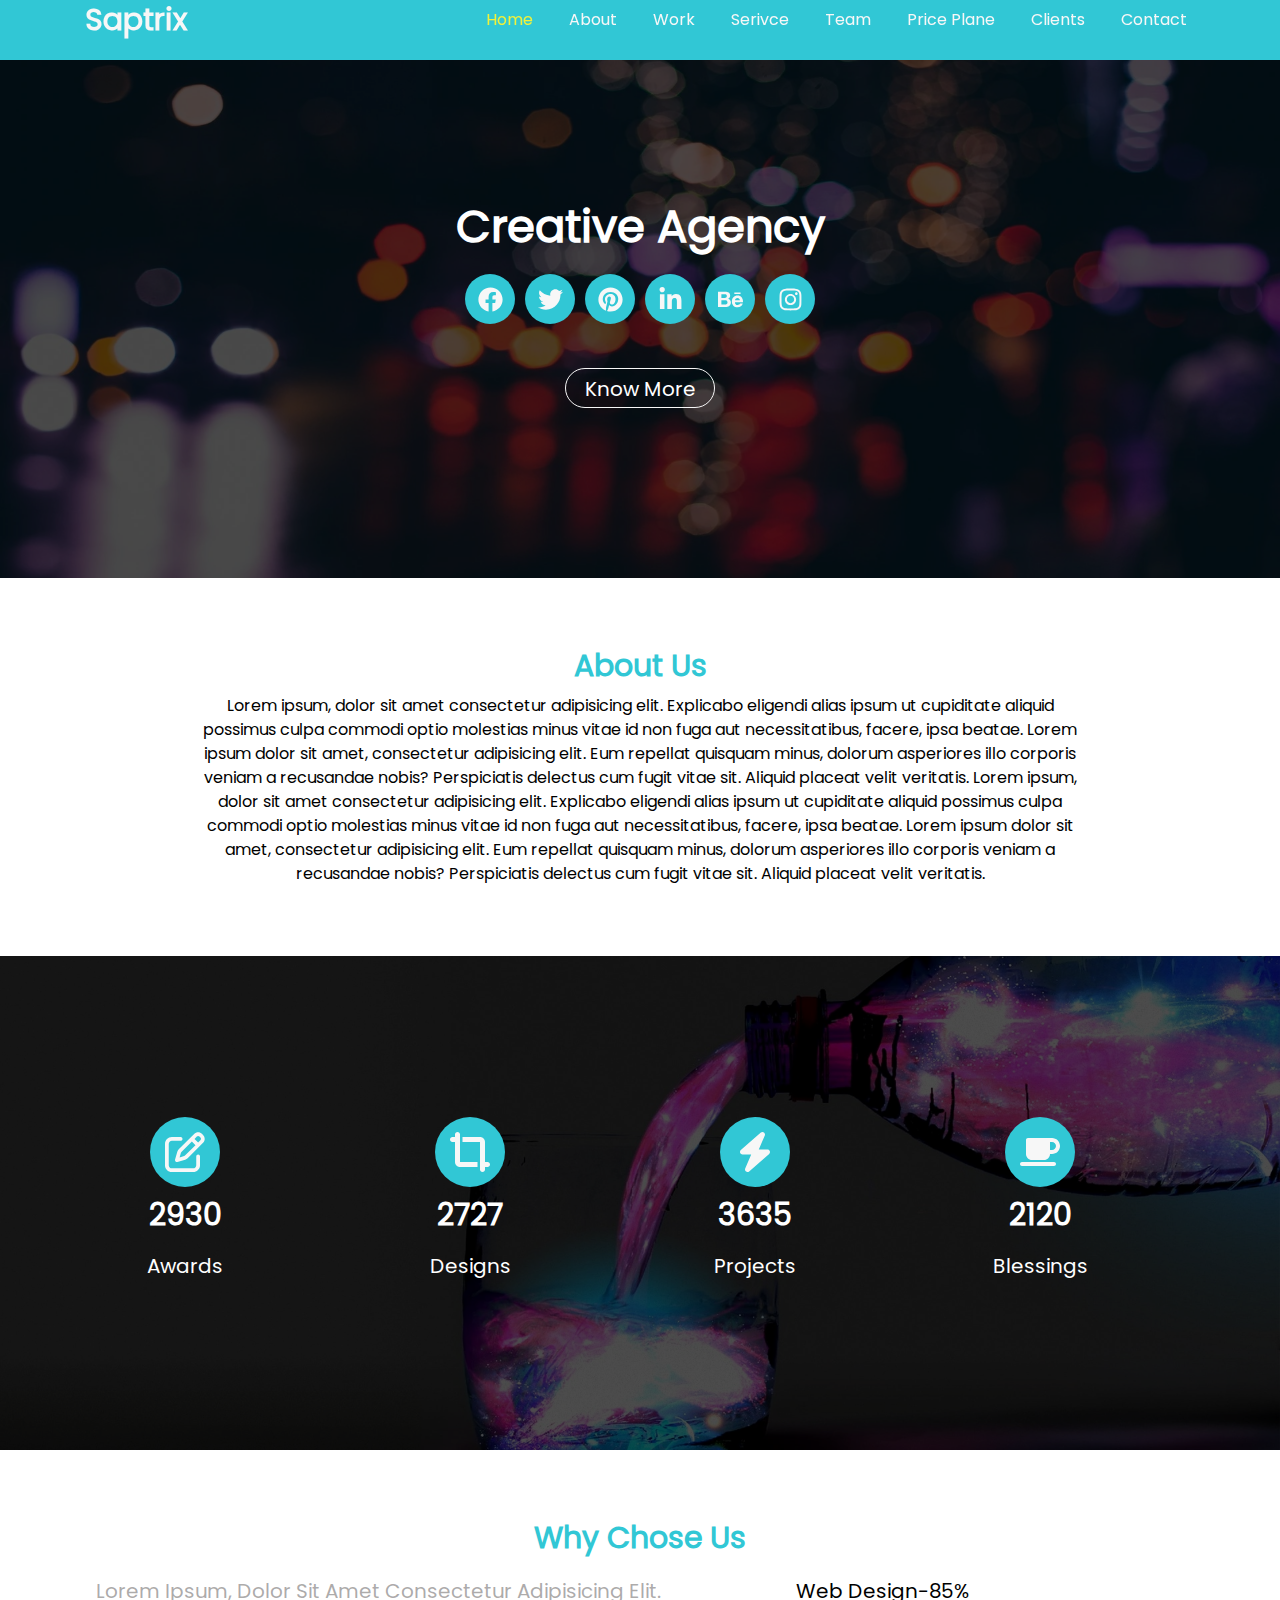
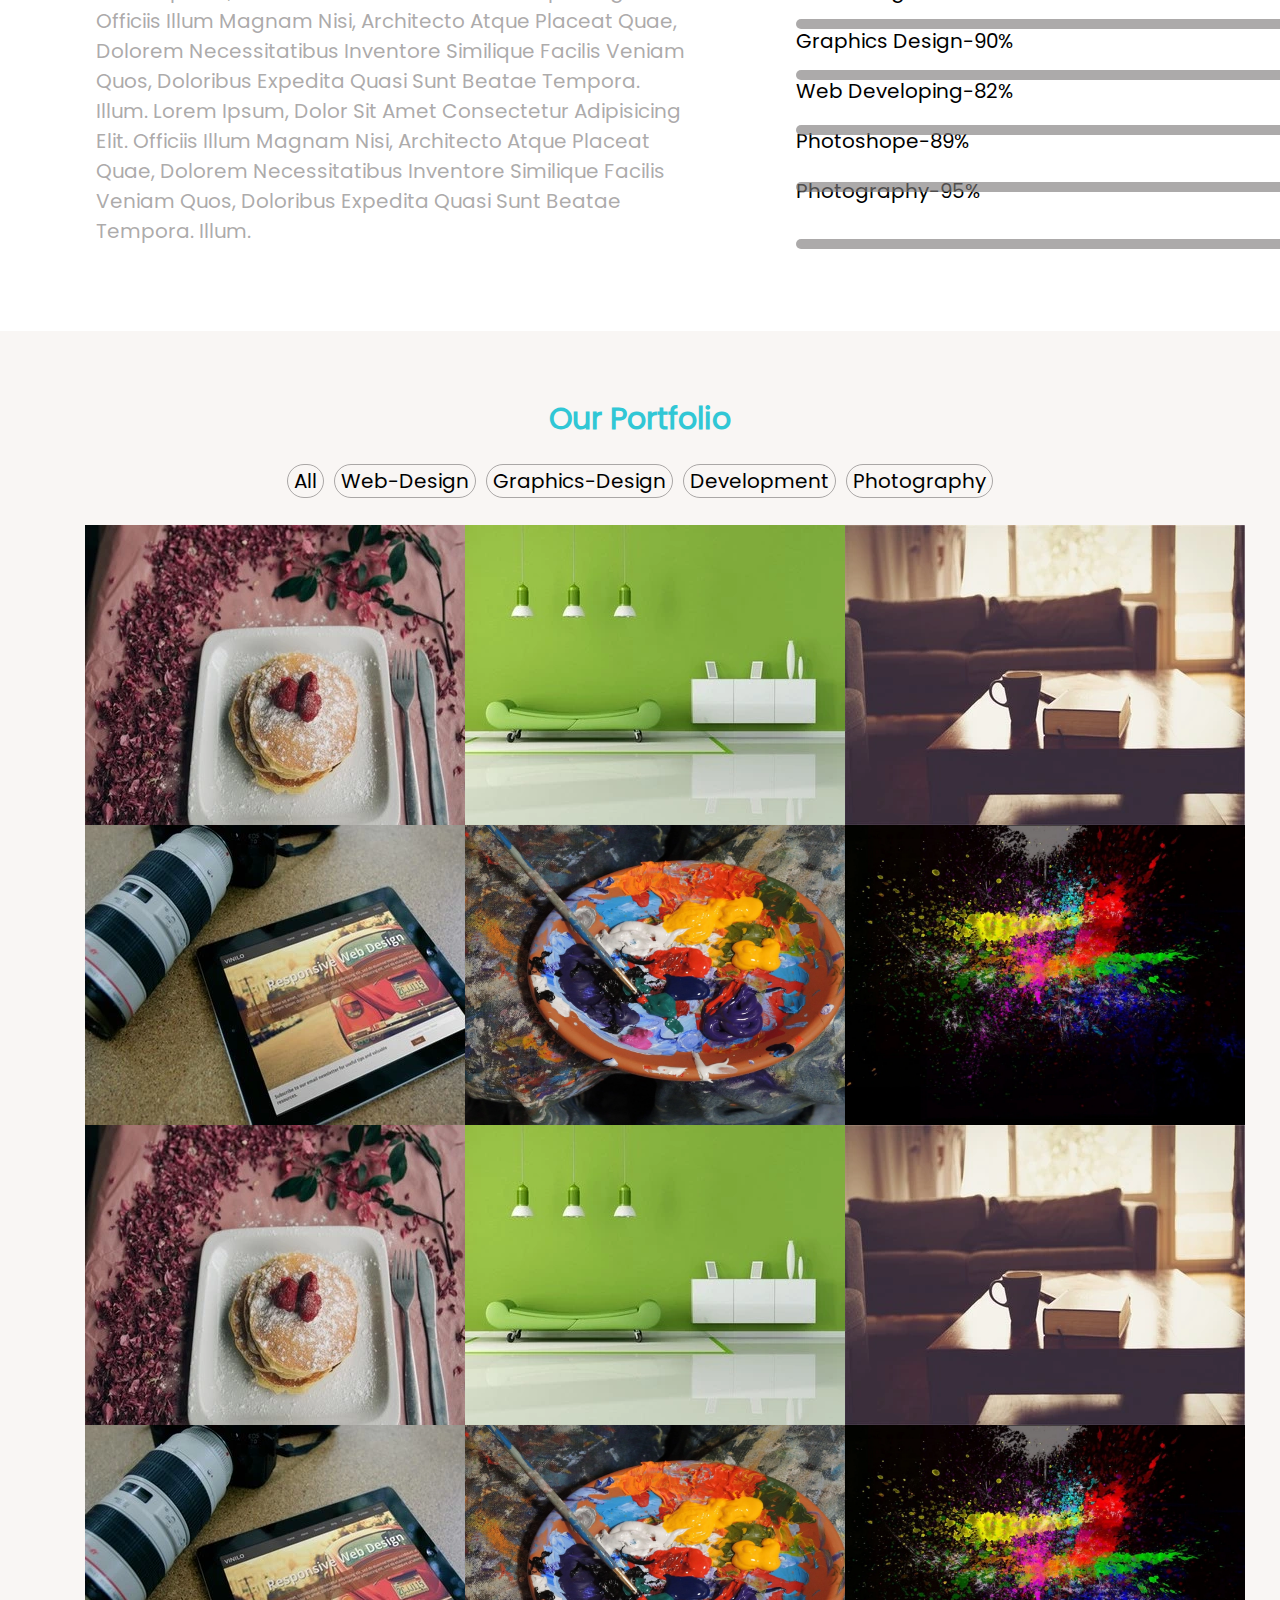
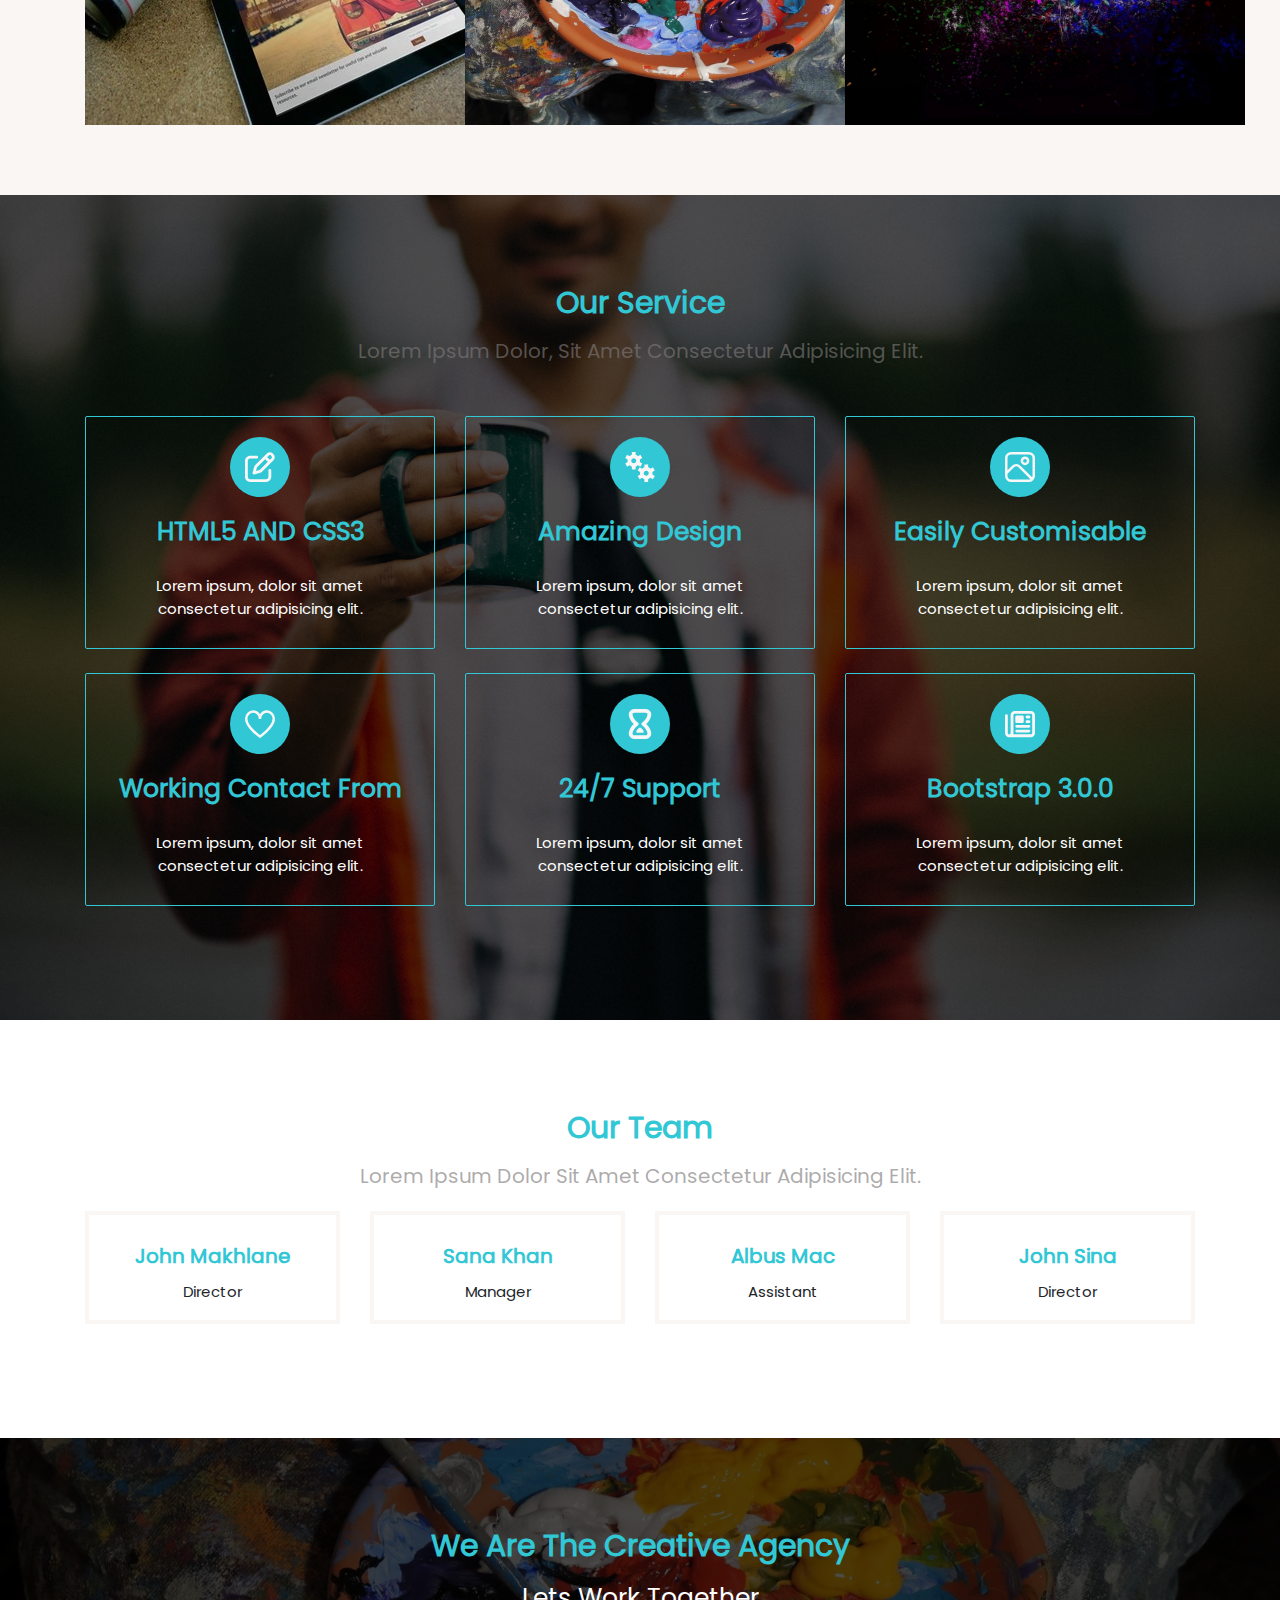
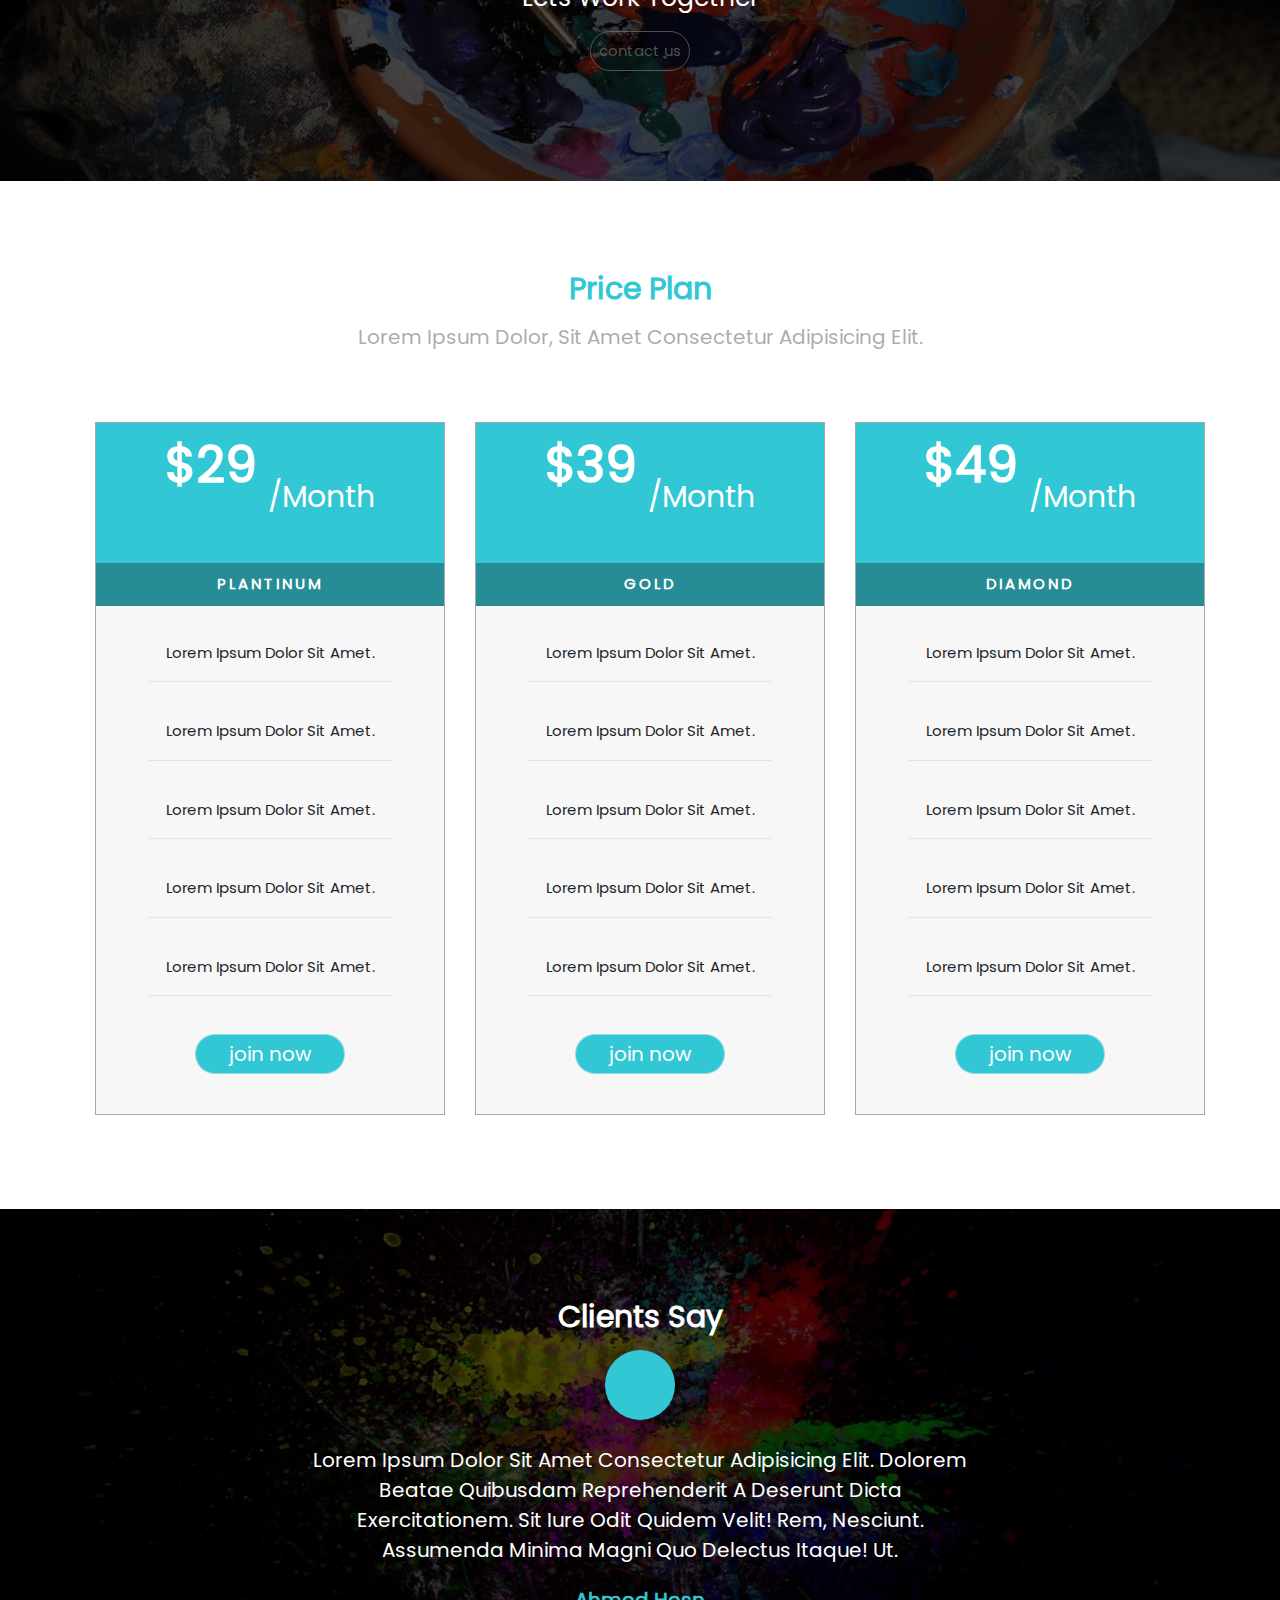
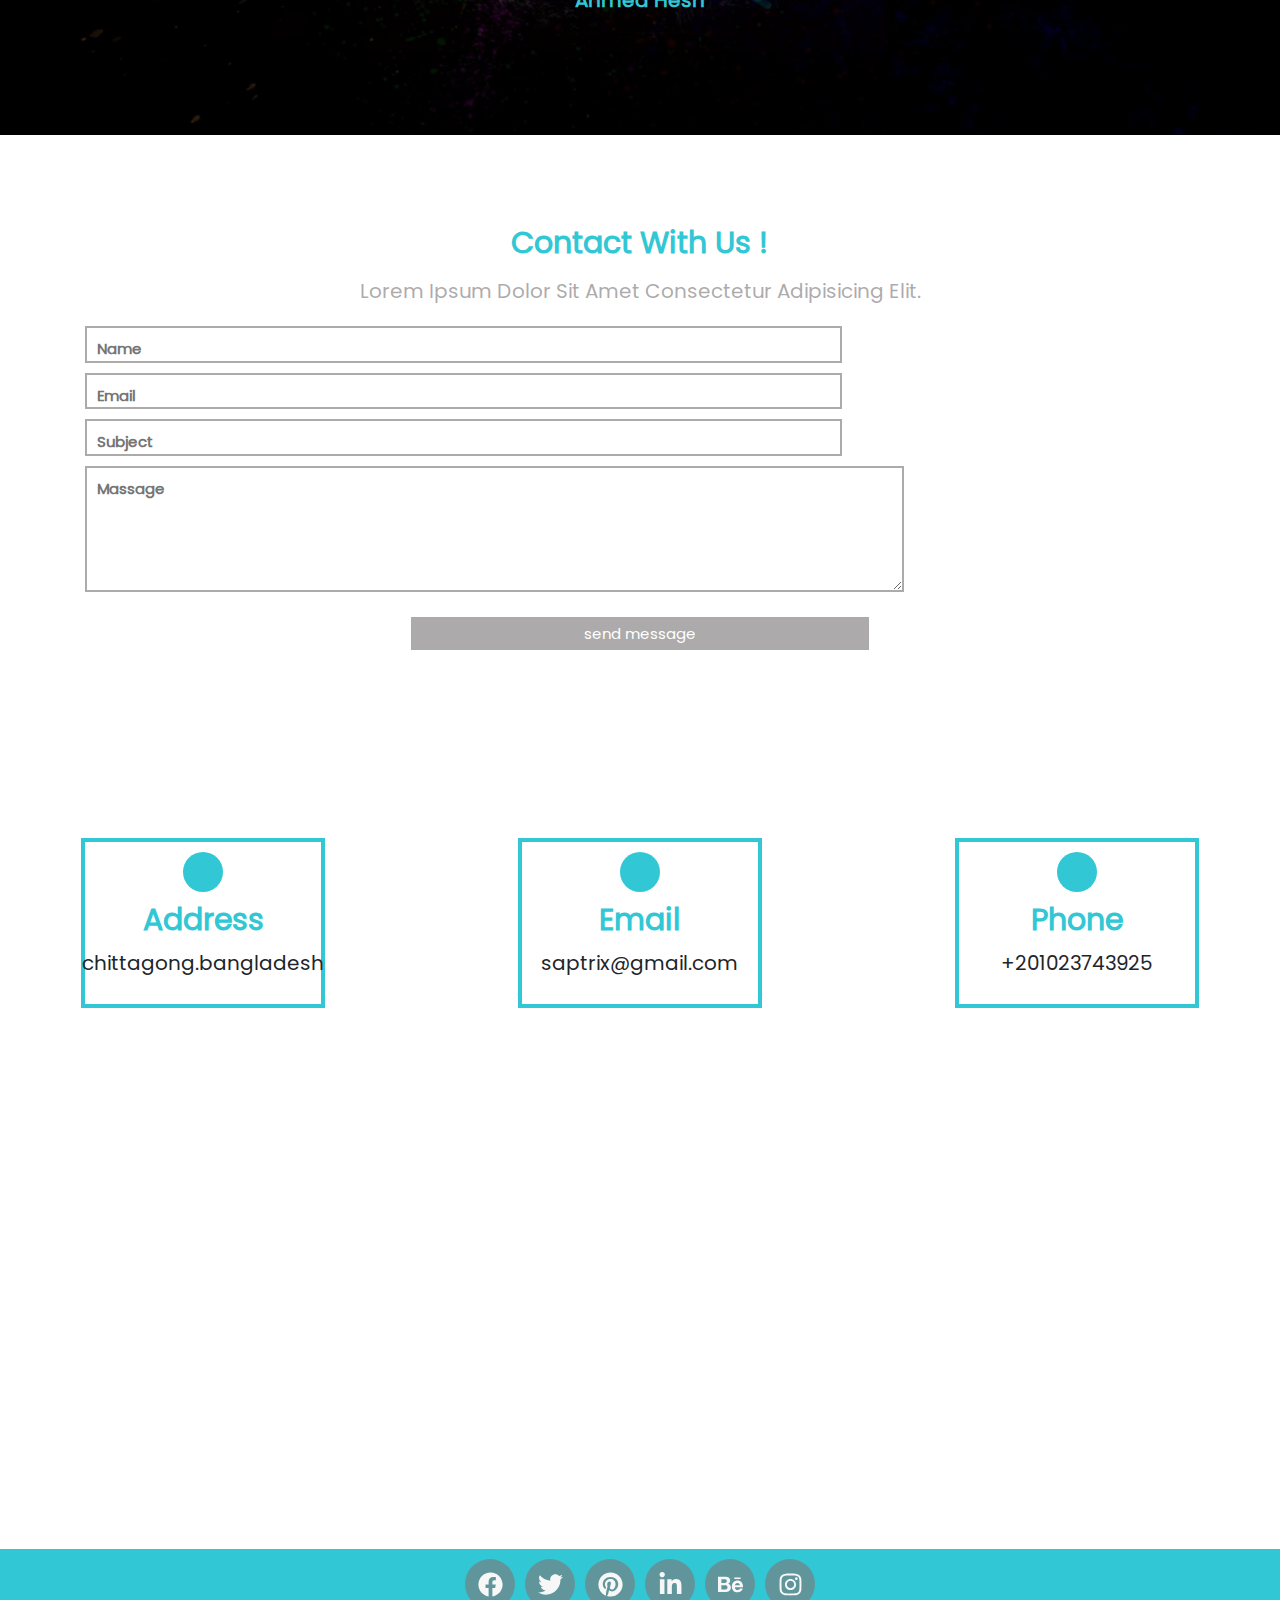
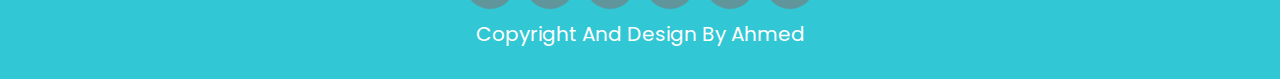
<file: index.html>
<!DOCTYPE html>
<html lang="en">
  <head>
    <meta charset="UTF_8"/>
    <meta name="viewport" content="width=device-width, initial-scale=1, shrink-to-fit=no">
    <meta name="descripiction" content=""/>
    <meta name="author" content=""/>
    <meta name="keywords" content=""/>
    <title>project 1 for (html , css)</title>
    <link rel="icon" href=""/>
    <link rel="stylesheet" href="assest/css/lib/bootstrap.css"/>
    <link rel="stylesheet" href="assest/css/style.css"/>
    <link rel="stylesheet" href="assest/css/media.css"/>
  </head>
  <body>
   
    <nav class="nav-bar navbar-expand-lg">
      <div class="container">
        <div class="contain flex-data">
          <div class="brand-name">
            <h1>Saptrix</h1>
          </div>
          <button class="btn">
            toggle
          </button>
          
        
          <div class="nav flex-data">
            <ul class="navbar-nav flex-data">
              <li class="nav-item">
                <a href="index.html" class="nav-link active">home</a>
              </li>
    
              <li class="nav-item">
                <a href="about.html" class="nav-link">about</a>
              </li>
    
              <li class="nav-item">
                <a href="work.html" class="nav-link ">work</a>
              </li>
    
              <li class="nav-item">
                <a href="services.html" class="nav-link">serivce</a>
              </li>
    
              <li class="nav-item">
                <a href="team.html" class="nav-link">team</a>
              </li>
    
              <li class="nav-item">
                <a href="price-plane.html" class="nav-link ">price plane</a>
              </li>
    
              <li class="nav-item">
                <a href="clients.html" class="nav-link">clients</a>
              </li>
    
              <li class="nav-item">
                <a href="contact.html" class="nav-link">contact</a>
              </li>
            </ul>
          </div>
        </div>
      </div>
    </nav>

    <main>
      <header>
        <div class="container">
          <div class="contain">
            <h1>creative agency</h1>
            <div class="icons flex-data">
              <div class="img-contain">
                <a href="https://www.facebook.com">
                  <img src="assest/images/icons/facebook.svg" loading="lazy" alt="facebook"/>
                </a>
                </div>
                <div class="img-contain">
                  <a href="https://twitter.com">
                    <img src="assest/images/icons/twitter.svg" loading="lazy" alt="twitter"/>
                  </a>
                </div>
                <div class="img-contain">
                  <a href="https://www.pinterest.com">
                    <img src="assest/images/icons/pinterest.svg" loading="lazy" alt="pinterest"/>
                  </a>
                </div>
                <div class="img-contain">
                  <a href="https://www.linkedin.com">
                    <img src="assest/images/icons/linkedin-in.svg" loading="lazy" alt="linkedin"/>
                  </a>
                </div>
                <div class="img-contain">
                  <a href="https://www.behance.net">
                    <img src="assest/images/icons/behance.svg" loading="lazy" alt="behance"/>
                  </a>
                </div>
                <div class="img-contain">
                <a href="https://www.instagram.com">
                  <img src="assest/images/icons/instagram.svg" loading="lazy"  alt="instagram"/>
                </a>
                </div>
              </div>
            <button class="btn">know more</button>
          </div>
        </div>
      </header>
  
      <section class="about-us">
        <div class="container">
          <h1>about us</h1>
          <p>
            Lorem ipsum, dolor sit amet consectetur adipisicing elit.
            Explicabo eligendi alias ipsum ut cupiditate aliquid possimus
            culpa commodi optio molestias minus vitae id non fuga aut necessitatibus,
            facere, ipsa beatae. Lorem ipsum dolor sit amet, consectetur adipisicing elit.
            Eum repellat quisquam minus, dolorum asperiores illo corporis veniam a recusandae nobis?
            Perspiciatis delectus cum fugit vitae sit. Aliquid placeat velit veritatis.
            Lorem ipsum, dolor sit amet consectetur adipisicing elit.
            Explicabo eligendi alias ipsum ut cupiditate aliquid possimus
            culpa commodi optio molestias minus vitae id non fuga aut necessitatibus,
            facere, ipsa beatae. Lorem ipsum dolor sit amet, consectetur adipisicing elit.
            Eum repellat quisquam minus, dolorum asperiores illo corporis veniam a recusandae nobis?
            Perspiciatis delectus cum fugit vitae sit. Aliquid placeat velit veritatis.
          </p>
        </div>
      </section>
  
      <section class="sec">
        <div class="container">
          <div class="contain">
            <div class="row">
              <div class="col-lg-3 col-md-6 col-sm-12 mb-4">
                <div class="box">
                  <div class="img-contain">
                    <a href="#">
                      <img src="assest/images/icons/pen-to-square-regular.svg" loading="lazy" alt=""/>
                    </a>
                  </div>
                  <h2>2930</h2>
                  <p>awards</p>
                </div>
              </div>
              <div class="col-lg-3 col-md-6 col-sm-12 mb-4">
                <div class="box">
                  <div class="img-contain">
                    <a href="#">
                      <img src="assest/images/icons/crop-simple-solid.svg" loading="lazy" alt=""/>
                    </a>
                  </div>
                  <h2>2727</h2>
                  <p>designs</p>
                </div>
              </div>
              <div class="col-lg-3 col-md-6 col-sm-12 mb-4">
                <div class="box">
                  <div class="img-contain">
                    <a href="#">
                      <img src="assest/images/icons/bolt-solid.svg" loading="lazy" alt=""/>
                    </a>
                  </div>
                  <h2>3635</h2>
                  <p>projects</p>
                </div>
              </div>
              <div class="col-lg-3 col-md-6 col-sm-12 mb-4">
                <div class="box">
                  <div class="img-contain">
                    <a href="#">
                      <img src="assest/images/icons/mug-saucer-solid.svg" loading="lazy" alt=""/>
                    </a>
                  </div>
                  <h2>2120</h2>
                  <p>blessings</p>
                </div>
              </div>
            </div>
          </div>
        </div>
      </section>
  
      <section class="chose-us">
        <div class="container">
          <h1>why chose us</h1>
          <div class="contain">
            <div class="para-left">
              <p>
                Lorem ipsum, dolor sit amet consectetur adipisicing elit.
                Officiis illum magnam nisi, architecto atque placeat quae,
                dolorem necessitatibus inventore similique facilis veniam quos,
                doloribus expedita quasi sunt beatae tempora. Illum.
                Lorem ipsum, dolor sit amet consectetur adipisicing elit.
                Officiis illum magnam nisi, architecto atque placeat quae,
                dolorem necessitatibus inventore similique facilis veniam quos,
                doloribus expedita quasi sunt beatae tempora. Illum.
              </p>
            </div>
            <div class="para-right">
              <p class="web">web design-85%</p>
              <p class="graphics">graphics design-90%</p>
              <p class="developing">web developing-82%</p>
              <p class="photoshope">photoshope-89%</p>
              <p class="photography">photography-95%</p>
            </div>
          </div>
        </div>
      </section>
  
      <section class="our-portfolio">
        <div class="container">
          <h1>our portfolio</h1>
          <div class="btn">
            <a href="#"><button>all</button></a>
            <a href="#"><button>web-design</button></a>
            <a href="#"><button>graphics-design</button></a>
            <a href="#"><button>development</button></a>
            <a href="#"><button>photography</button></a>
          </div>
          <div class="row">
            <div class="col-lg-4 col-md-6 col-sm-12">
              <div class="box">
                <a href="#">
                  <img src="assest/images/our-portfolio/portofolio_1.webp" loading="lazy" alt=""/>
                </a>
              </div>
            </div>
            <div class="col-lg-4 col-md-6 col-sm-12">
              <div class="box">
                <a href="#">
                  <img src="assest/images/our-portfolio/portofolio_2.webp" loading="lazy" alt=""/>
                </a>
              </div>
            </div>
            <div class="col-lg-4 col-md-6 col-sm-12">
              <div class="box">
                <a href="#">
                  <img src="assest/images/our-portfolio/portofolio_3.webp" loading="lazy" alt=""/>
                </a>
              </div>
            </div>
            <div class="col-lg-4 col-md-6 col-sm-12">
              <div class="box">
                <a href="#">
                  <img src="assest/images/our-portfolio/portofolio_4.webp" loading="lazy" alt=""/>
                </a>
              </div>
            </div>
            <div class="col-lg-4 col-md-6 col-sm-12">
              <div class="box">
                <a href="#">
                  <img src="assest/images/our-portfolio/message.webp" loading="lazy" alt=""/>
                </a>
              </div>
            </div>
            <div class="col-lg-4 col-md-6 col-sm-12">
              <div class="box">
                <a href="#">
                  <img src="assest/images/our-portfolio/clients.webp" loading="lazy" alt=""/>
                </a>
              </div>
            </div>
            <div class="col-lg-4 col-md-6 col-sm-12">
              <div class="box">
                <a href="#">
                  <img src="assest/images/our-portfolio/portofolio_1.webp" loading="lazy" alt=""/>
                </a>
              </div>
            </div>
            <div class="col-lg-4 col-md-6 col-sm-12">
              <div class="box">
                <a href="#">
                  <img src="assest/images/our-portfolio/portofolio_2.webp" loading="lazy" alt=""/>
                </a>
              </div>
            </div>
            <div class="col-lg-4 col-md-6 col-sm-12">
              <div class="box">
                <a href="#">
                  <img src="assest/images/our-portfolio/portofolio_3.webp" loading="lazy" alt=""/>
                </a>
              </div>
            </div>
            <div class="col-lg-4 col-md-6 col-sm-12">
              <div class="box">
                <a href="#">
                  <img src="assest/images/our-portfolio/portofolio_4.webp" loading="lazy" alt=""/>
                </a>
              </div>
            </div>
            <div class="col-lg-4 col-md-6 col-sm-12">
              <div class="box">
                <a href="#">
                  <img src="assest/images/our-portfolio/message.webp" loading="lazy" alt=""/>
                </a>
              </div>
            </div>
            <div class="col-lg-4 col-md-6 col-sm-12">
              <div class="box">
                <a href="#">
                  <img src="assest/images/our-portfolio/clients.webp" loading="lazy" alt=""/>
                </a>
              </div>
            </div>
          </div>
        </div>
      </section>
  
      <section class="our-service">
        <div class="container">
          <div class="heading">
            <h1>our service</h1>
            <p>Lorem ipsum dolor, sit amet consectetur adipisicing elit.</p>
          </div>
          <div class="row">
            <div class="col-lg-4 col-md-6 col-sm-12 mb-4">
              <div class="box">
                <div class="img-contain">
                 <a href="#">
                  <img src="assest/images/icons/pen-to-square-regular.svg" loading="lazy"  alt="">
                 </a>
                </div>
                 <h2>HTML5 AND CSS3</h2>
                 <p>Lorem ipsum, dolor sit amet consectetur adipisicing elit.</p>
              </div>
            </div>
            <div class="col-lg-4 col-md-6 col-sm-12 mb-4">
              <div class="box">
                <div class="img-contain">
                 <a href="#">
                  <img src="assest/images/icons/gears.svg" loading="lazy"  alt="">
                 </a>
                </div>
                 <h2>amazing design</h2>
                 <p>Lorem ipsum, dolor sit amet consectetur adipisicing elit.</p>
              </div>
            </div>
            <div class="col-lg-4 col-md-6 col-sm-12 mb-4">
              <div class="box">
                <div class="img-contain">
                 <a href="#">
                  <img src="assest/images/icons/picture.svg" loading="lazy"  alt="">
                 </a>
                </div>
                 <h2>easily customisable</h2>
                 <p>Lorem ipsum, dolor sit amet consectetur adipisicing elit.</p>
              </div>
            </div>
            <div class="col-lg-4 col-md-6 col-sm-12 mb-4">
              <div class="box">
                <div class="img-contain">
                 <a href="#">
                  <img src="assest/images/icons/heart.svg" loading="lazy"  alt="">
                 </a>
                </div>
                 <h2>working contact from</h2>
                 <p>Lorem ipsum, dolor sit amet consectetur adipisicing elit.</p>
              </div>
            </div>
            <div class="col-lg-4 col-md-6 col-sm-12 mb-4">
              <div class="box">
                <div class="img-contain">
                 <a href="#">
                  <img src="assest/images/icons/hourglass-end.svg" loading="lazy"  alt="">
                 </a>
                </div>
                 <h2>24/7 support</h2>
                 <p>Lorem ipsum, dolor sit amet consectetur adipisicing elit.</p>
              </div>
            </div>
            <div class="col-lg-4 col-md-6 col-sm-12 mb-4">
              <div class="box">
                <div class="img-contain">
                 <a href="#">
                  <img src="assest/images/icons/newspaper-regular.svg" loading="lazy"  alt="">
                 </a>
                </div>
                 <h2>bootstrap 3.0.0</h2>
                 <p>Lorem ipsum, dolor sit amet consectetur adipisicing elit.</p>
              </div>
            </div>
          </div>
        </div>
      </section>
  
      <section class="our-team">
        <div class="container">
          <div class="tittle">
            <h1>our team</h1>
            <p>Lorem ipsum dolor sit amet consectetur adipisicing elit.</p>
          </div>
          <div class="row">
            <div class="col-lg-3 col-md-6 col-sm-12 mb-4">
              <div class="box">
                <div class="img-team">
                  <div class="img-contain">
                    <img src="assest/images/our-team/team_1.webp" loading="lazy" alt=""/>
                  </div>
                  <h2>john makhlane</h2>
                  <p>director</p>
                </div>
              </div>
            </div>
            <div class="col-lg-3 col-md-6 col-sm-12 mb-4">
              <div class="box">
                <div class="img-team">
                  <div class="img-contain">
                    <img src="assest/images/our-team/team_2.webp" loading="lazy" alt=""/>
                  </div>
                  <h2>sana khan</h2>
                  <p>manager</p>
                </div>
              </div>
            </div>
            <div class="col-lg-3 col-md-6 col-sm-12 mb-4">
              <div class="box">
                <div class="img-team">
                  <div class="img-contain">
                    <img src="assest/images/our-team/team_1.webp" loading="lazy" alt=""/>
                  </div>
                  <h2>albus mac</h2>
                  <p>assistant</p>
                </div>
              </div>
            </div>
            <div class="col-lg-3 col-md-6 col-sm-12 mb-4">
              <div class="box">
                <div class="img-team">
                  <div class="img-contain">
                    <img src="assest/images/our-team/team_2.webp" loading="lazy" alt=""/>
                  </div>
                  <h2>john sina</h2>
                  <p>director</p>
                </div>
              </div>
            </div>
          </div>
        </div>
      </section>
  
      <section class="contact-us">
        <div class="container">
          <div class="contain">
            <h1>we are the creative agency</h1>
            <p>lets work together</p>
            <a href="#"><button>contact us</button></a>
          </div>
        </div>
      </section>
  
      <section class="price-plan">
        <div class="container">
          <div class="address">
            <h1>price plan</h1>
            <p>Lorem ipsum dolor, sit amet consectetur adipisicing elit.</p>
          </div>
          <div class="row">
            <div class="col-lg-4 col-md-6 col-sm-12 mb-4">
              <div class="box-card">
                <div class="num">
                  <sup>$29</sup>
                  <span>/month</span>
                </div>
                <p class="kind">plantinum</p>
                <ul>
                  <li>
                    <p> Lorem ipsum dolor sit amet.</p>
                  </li>
      
                  <li>
                    <p> Lorem ipsum dolor sit amet.</p>
                  </li>
      
                  <li>
                    <p> Lorem ipsum dolor sit amet.</p>
                  </li>
      
                  <li>
                    <p> Lorem ipsum dolor sit amet.</p>
                  </li>
      
                  <li>
                    <p> Lorem ipsum dolor sit amet.</p>
                  </li>
                </ul>
                <a href="#"><button>join now</button></a>
              </div>
            </div>
            <div class="col-lg-4 col-md-6 col-sm-12 mb-4">
              <div class="box-card">
                <div class="num">
                  <sup>$39</sup>
                  <span>/month</span>
                </div>
                <p class="kind">gold</p>
                <ul>
                  <li>
                    <p> Lorem ipsum dolor sit amet.</p>
                  </li>
      
                  <li>
                    <p> Lorem ipsum dolor sit amet.</p>
                  </li>
      
                  <li>
                    <p> Lorem ipsum dolor sit amet.</p>
                  </li>
      
                  <li>
                    <p> Lorem ipsum dolor sit amet.</p>
                  </li>
      
                  <li>
                    <p> Lorem ipsum dolor sit amet.</p>
                  </li>
                </ul>
                <a href="#"><button>join now</button></a>
              </div>
            </div>
            <div class="col-lg-4 col-md-6 col-sm-12 mb-4">
              <div class="box-card">
                <div class="num">
                  <sup>$49</sup>
                  <span>/month</span>
                </div>
                <p class="kind">diamond</p>
                <ul>
                  <li>
                    <p> Lorem ipsum dolor sit amet.</p>
                  </li>
      
                  <li>
                    <p> Lorem ipsum dolor sit amet.</p>
                  </li>
      
                  <li>
                    <p> Lorem ipsum dolor sit amet.</p>
                  </li>
      
                  <li>
                    <p> Lorem ipsum dolor sit amet.</p>
                  </li>
      
                  <li>
                    <p> Lorem ipsum dolor sit amet.</p>
                  </li>
                </ul>
                <a href="#"><button>join now</button></a>
              </div>
            </div>
          </div>
        </div>
      </section>
  
      <section class="clients-say">
        <div class="container">
          <div class="content">
            <h1>clients say</h1>
            <div class="icon">
              <div class="content-image">
                <a href="#"><img src="assest/images/icons/quote-left-solid.svg" loading="lazy" alt=""/></a>
              </div>
            </div>
            <p>
              Lorem ipsum dolor sit amet consectetur adipisicing elit.
              Dolorem beatae quibusdam reprehenderit a deserunt dicta exercitationem.
              Sit iure odit quidem velit! Rem, nesciunt.
              Assumenda minima magni quo delectus itaque! Ut.
            </p>
            <p class="name">ahmed hesn</p>
          </div>
        </div>
      </section>
  
      <section class="contact-with-us">
        <div class="container">
          <div class="head">
            <h1>contact with us !</h1>
            <p>Lorem ipsum dolor sit amet consectetur adipisicing elit.</p>
          </div>
          <div class="form-contain">
            <div class="form">
              <form>
                <div>
                  <input type="text" placeholder="Name" required/>
                </div>
                <div>
                  <input type="email" placeholder="Email" required/>
                </div>
                <div>
                  <input type="text" placeholder="subject" required/>
                </div>
                <div>
                  <textarea name="massage" placeholder="massage" cols="30" rows="5" required></textarea>
                </div>
              </form>
              <div class="btn">
                <a href="#"><button>send message</button></a>
              </div>
            </div>
          </div>
        </div>
      </section>
  
      <section class="boxs">
        <div class="row">
          <div class="col-lg-4 col-md-6 col-sm-12 mb-4">
            <div class="box">
              <div class="img-contain">
                <a href="#">
                  <img src="assest/images/icons/location-dot-solid.svg" loading="lazy" alt=""/>
                </a>
              </div>
              <h1>address</h1>
              <p>chittagong.bangladesh</p>
            </div>
          </div>
          <div class="col-lg-4 col-md-6 col-sm-12 mb-4">
            <div class="box">
              <div class="img-contain">
                <a href="#">
                  <img src="assest/images/icons/sms-solid.svg" loading="lazy" alt=""/>
                </a>
              </div>
              <h1>email</h1>
              <p>saptrix@gmail.com</p>
            </div>
          </div>
          <div class="col-lg-4 col-md-6 col-sm-12 mb-4">
            <div class="box">
              <div class="img-contain">
                <a href="#">
                  <img src="assest/images/icons/mobile-solid.svg" loading="lazy" alt=""/>
                </a>
              </div>
              <h1>phone</h1>
              <p>+201023743925</p>
            </div>
          </div>
        </div>
      </section>

      <section class="map">
        <div class="container">
          <div class="contain">
            <iframe src="https://www.google.com/maps/embed?pb=!1m18!1m12!1m3!1d317716.60639793024!2d0.22804150712175145!3d51.52860702090687!2m3!1f0!2f0!3f0!3m2!1i1024!2i768!4f13.1!3m3!1m2!1s0x47d8a00baf21de75%3A0x52963a5addd52a99!2z2YTZhtiv2YbYjCDYp9mE2YXZhdmE2YPYqSDYp9mE2YXYqtit2K_YqQ!5e0!3m2!1sar!2seg!4v1693002321622!5m2!1sar!2seg"
            width="700" height="400" style="border:0;" allowfullscreen="" loading="lazy" referrerpolicy="no-referrer-when-downgrade"></iframe>
          </div>
        </div>
      </section>
    </main>

    <footer>
      <div class="container">
        <div class="contain">
          <div class="icons flex-data">
            <div class="img-contain">
              <a href="https://www.facebook.com">
                <img src="assest/images/icons/facebook.svg" loading="lazy" alt="facebook"/>
              </a>
              </div>
              <div class="img-contain">
                <a href="https://twitter.com">
                  <img src="assest/images/icons/twitter.svg" loading="lazy" alt="twitter"/>
                </a>
              </div>
              <div class="img-contain">
                <a href="https://www.pinterest.com">
                  <img src="assest/images/icons/pinterest.svg" loading="lazy" alt="pinterest"/>
                </a>
              </div>
              <div class="img-contain">
                <a href="https://www.linkedin.com">
                  <img src="assest/images/icons/linkedin-in.svg" loading="lazy" alt="linkedin"/>
                </a>
              </div>
              <div class="img-contain">
                <a href="https://www.behance.net">
                  <img src="assest/images/icons/behance.svg" loading="lazy" alt="behance"/>
                </a>
              </div>
              <div class="img-contain">
              <a href="https://www.instagram.com">
                <img src="assest/images/icons/instagram.svg" loading="lazy"  alt="instagram"/>
              </a>
              </div>
          </div>
          <p>copyright and design by ahmed</p>
        </div>
      </div>
    </footer>

    <script src="assest/js/lib/jquery-3.3.1.slim.min.js"></script>
    <script src="assest/js/lib/popper.js"></script>
    <script src="assest/js/lib/bootstrap.min.js"></script>
   
</body>
</html>
</file>
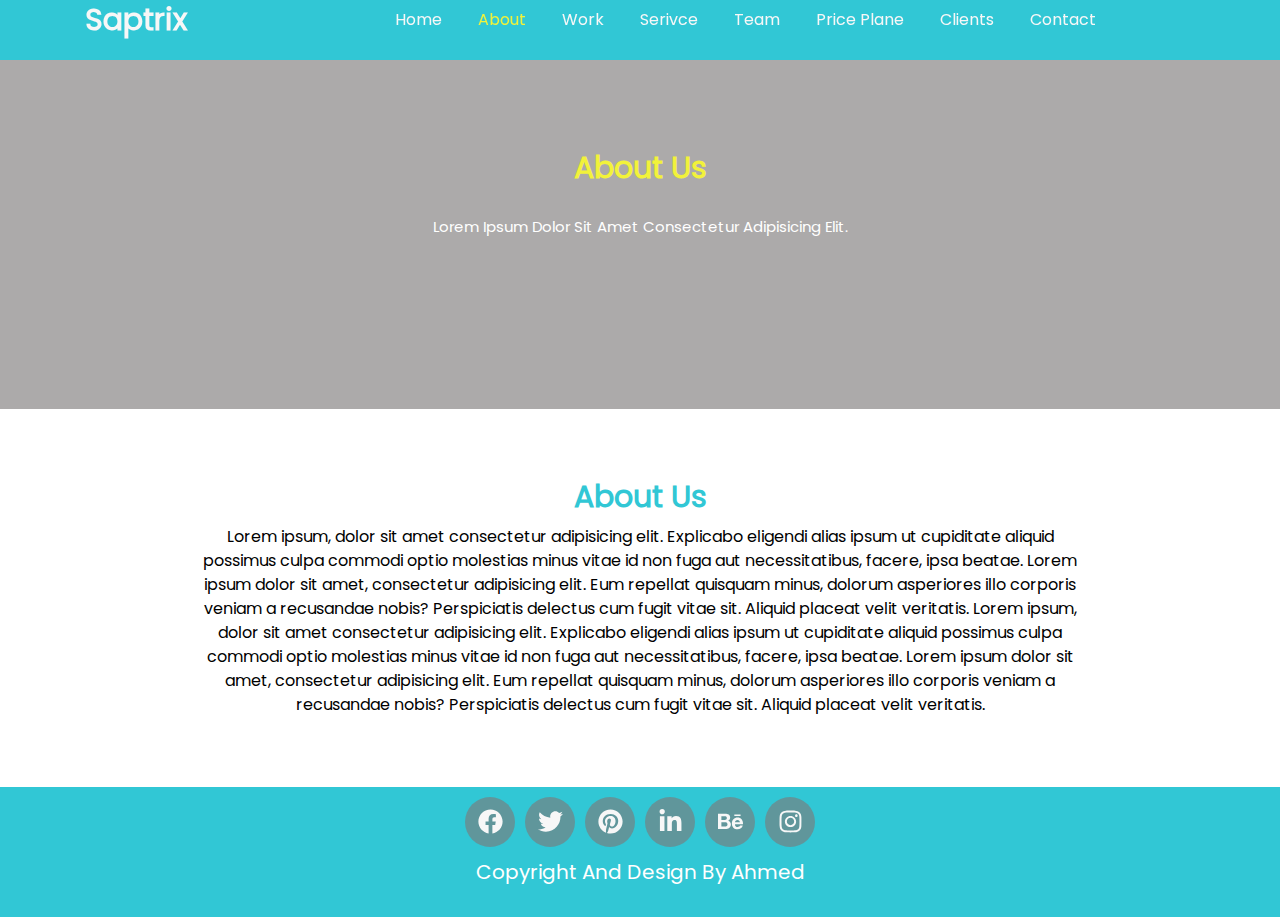
<file: about.html>
<!DOCTYPE html>
<html lang="en">
  <head>
    <meta charset="UTF_8"/>
    <meta name="viewport" content="width=device-width, initial-scale=1, shrink-to-fit=no">
    <meta name="descripiction" content=""/>
    <meta name="author" content=""/>
    <meta name="keywords" content=""/>
    <title>project 1 for (html , css)</title>
    <link rel="icon" href=""/>
    <link rel="stylesheet" href="assest/css/lib/bootstrap.css"/>
    <link rel="stylesheet" href="assest/css/style.css"/>
  </head>
  <body>
    <main>
      <nav class="nav-bar navbar-expand-lg">
        <div class="container">
          <div class="contain flex-data">
            <div class="brand-name">
              <h1>Saptrix</h1>
            </div>
            <button class="navbar-toggler" type="button" data-toggle="collapse" data-target="#navbarSupportedContent" aria-controls="navbarSupportedContent" aria-expanded="false" aria-label="Toggle navigation">
              <span class="navbar-toggler-icon"></span>
            </button>
          
            <div class="collapse navbar-collapse" id="navbarSupportedContent">
              <ul class="navbar-nav flex-data">
                <li class="nav-item">
                  <a href="index.html" class="nav-link">home</a>
                </li>
      
                <li class="nav-item">
                  <a href="about.html" class="nav-link active">about</a>
                </li>
      
                <li class="nav-item">
                  <a href="work.html" class="nav-link">work</a>
                </li>
      
                <li class="nav-item">
                  <a href="services.html" class="nav-link">serivce</a>
                </li>
      
                <li class="nav-item">
                  <a href="team.html" class="nav-link">team</a>
                </li>
      
                <li class="nav-item">
                  <a href="price-plane.html" class="nav-link">price plane</a>
                </li>
      
                <li class="nav-item">
                  <a href="clients.html" class="nav-link">clients</a>
                </li>
      
                <li class="nav-item">
                  <a href="contact.html" class="nav-link">contact</a>
                </li>
              </ul>
            </div>
          </div>
        </div>
      </nav>

      <section class="sub-header">
        <div class="container">
          <div class="contain">
            <h1>about us</h1>
            <p>Lorem ipsum dolor sit amet consectetur adipisicing elit.</p>
          </div>
        </div>
      </section>

      <section class="about-us">
        <div class="container">
          <h1>about us</h1>
          <p>
            Lorem ipsum, dolor sit amet consectetur adipisicing elit.
            Explicabo eligendi alias ipsum ut cupiditate aliquid possimus
            culpa commodi optio molestias minus vitae id non fuga aut necessitatibus,
            facere, ipsa beatae. Lorem ipsum dolor sit amet, consectetur adipisicing elit.
            Eum repellat quisquam minus, dolorum asperiores illo corporis veniam a recusandae nobis?
            Perspiciatis delectus cum fugit vitae sit. Aliquid placeat velit veritatis.
            Lorem ipsum, dolor sit amet consectetur adipisicing elit.
            Explicabo eligendi alias ipsum ut cupiditate aliquid possimus
            culpa commodi optio molestias minus vitae id non fuga aut necessitatibus,
            facere, ipsa beatae. Lorem ipsum dolor sit amet, consectetur adipisicing elit.
            Eum repellat quisquam minus, dolorum asperiores illo corporis veniam a recusandae nobis?
            Perspiciatis delectus cum fugit vitae sit. Aliquid placeat velit veritatis.
          </p>
        </div>
      </section>
    </main>
    <footer>
      <div class="container">
        <div class="contain">
          <div class="icons flex-data">
            <div class="img-contain">
              <a href="https://www.facebook.com">
                <img src="assest/images/icons/facebook.svg" loading="lazy" alt="facebook"/>
              </a>
              </div>
              <div class="img-contain">
                <a href="https://twitter.com">
                  <img src="assest/images/icons/twitter.svg" loading="lazy" alt="twitter"/>
                </a>
              </div>
              <div class="img-contain">
                <a href="https://www.pinterest.com">
                  <img src="assest/images/icons/pinterest.svg" loading="lazy" alt="pinterest"/>
                </a>
              </div>
              <div class="img-contain">
                <a href="https://www.linkedin.com">
                  <img src="assest/images/icons/linkedin-in.svg" loading="lazy" alt="linkedin"/>
                </a>
              </div>
              <div class="img-contain">
                <a href="https://www.behance.net">
                  <img src="assest/images/icons/behance.svg" loading="lazy" alt="behance"/>
                </a>
              </div>
              <div class="img-contain">
              <a href="https://www.instagram.com">
                <img src="assest/images/icons/instagram.svg" loading="lazy"  alt="instagram"/>
              </a>
              </div>
          </div>
          <p>copyright and design by ahmed</p>
        </div>
      </div>
    </footer>
  </body>
</html>
</file>
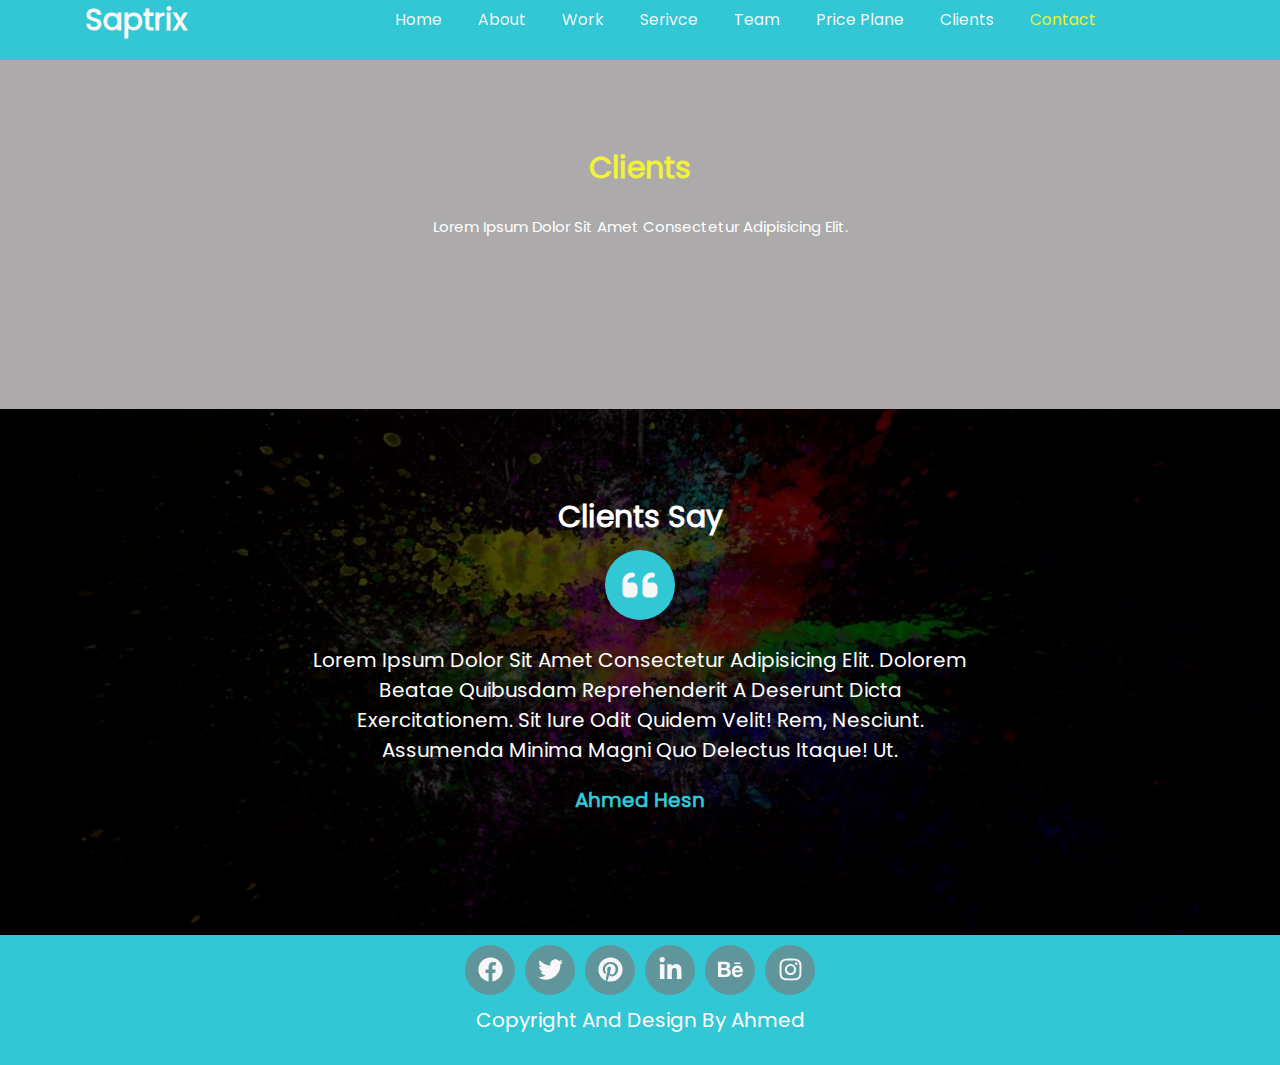
<file: clients.html>
<!DOCTYPE html>
<html lang="en">
  <head>
    <meta charset="UTF_8"/>
    <meta name="viewport" content="width=device-width, initial-scale=1, shrink-to-fit=no">
    <meta name="descripiction" content=""/>
    <meta name="author" content=""/>
    <meta name="keywords" content=""/>
    <title>project 1 for (html , css)</title>
    <link rel="icon" href=""/>
    <link rel="stylesheet" href="assest/css/lib/bootstrap.css"/>
    <link rel="stylesheet" href="assest/css/style.css"/>
  </head>
  <body>
    <main>
      <nav class="nav-bar navbar-expand-lg">
        <div class="container">
          <div class="contain flex-data">
            <div class="brand-name">
              <h1>Saptrix</h1>
            </div>
            <button class="navbar-toggler" type="button" data-toggle="collapse" data-target="#navbarSupportedContent" aria-controls="navbarSupportedContent" aria-expanded="false" aria-label="Toggle navigation">
              <span class="navbar-toggler-icon"></span>
            </button>
          
            <div class="collapse navbar-collapse" id="navbarSupportedContent">
              <ul class="navbar-nav flex-data">
                <li class="nav-item">
                  <a href="index.html" class="nav-link">home</a>
                </li>
      
                <li class="nav-item">
                  <a href="about.html" class="nav-link">about</a>
                </li>
      
                <li class="nav-item">
                  <a href="work.html" class="nav-link">work</a>
                </li>
      
                <li class="nav-item">
                  <a href="services.html" class="nav-link">serivce</a>
                </li>
      
                <li class="nav-item">
                  <a href="team.html" class="nav-link">team</a>
                </li>
      
                <li class="nav-item">
                  <a href="price-plane.html" class="nav-link">price plane</a>
                </li>
      
                <li class="nav-item">
                  <a href="clients.html" class="nav-link">clients</a>
                </li>
      
                <li class="nav-item">
                  <a href="contact.html" class="nav-link active">contact</a>
                </li>
              </ul>
            </div>
          </div>
        </div>
      </nav>

      <section class="sub-header">
        <div class="container">
          <div class="contain">
            <h1>clients</h1>
            <p>Lorem ipsum dolor sit amet consectetur adipisicing elit.</p>
          </div>
        </div>
      </section>

      
      <section class="clients-say">
        <div class="container">
          <div class="content">
            <h1>clients say</h1>
            <div class="icon">
              <div class="content-image">
                <a href="#"><img src="assest/images/icons/quote-left-solid.svg" loading="lazy" alt=""/></a>
              </div>
            </div>
            <p>
              Lorem ipsum dolor sit amet consectetur adipisicing elit.
              Dolorem beatae quibusdam reprehenderit a deserunt dicta exercitationem.
              Sit iure odit quidem velit! Rem, nesciunt.
              Assumenda minima magni quo delectus itaque! Ut.
            </p>
            <p class="name">ahmed hesn</p>
          </div>
        </div>
      </section>


    </main>
    <footer>
      <div class="container">
        <div class="contain">
          <div class="icons flex-data">
            <div class="img-contain">
              <a href="https://www.facebook.com">
                <img src="assest/images/icons/facebook.svg" loading="lazy" alt="facebook"/>
              </a>
              </div>
              <div class="img-contain">
                <a href="https://twitter.com">
                  <img src="assest/images/icons/twitter.svg" loading="lazy" alt="twitter"/>
                </a>
              </div>
              <div class="img-contain">
                <a href="https://www.pinterest.com">
                  <img src="assest/images/icons/pinterest.svg" loading="lazy" alt="pinterest"/>
                </a>
              </div>
              <div class="img-contain">
                <a href="https://www.linkedin.com">
                  <img src="assest/images/icons/linkedin-in.svg" loading="lazy" alt="linkedin"/>
                </a>
              </div>
              <div class="img-contain">
                <a href="https://www.behance.net">
                  <img src="assest/images/icons/behance.svg" loading="lazy" alt="behance"/>
                </a>
              </div>
              <div class="img-contain">
              <a href="https://www.instagram.com">
                <img src="assest/images/icons/instagram.svg" loading="lazy"  alt="instagram"/>
              </a>
              </div>
          </div>
          <p>copyright and design by ahmed</p>
        </div>
      </div>
    </footer>
  </body>
</html>
</file>
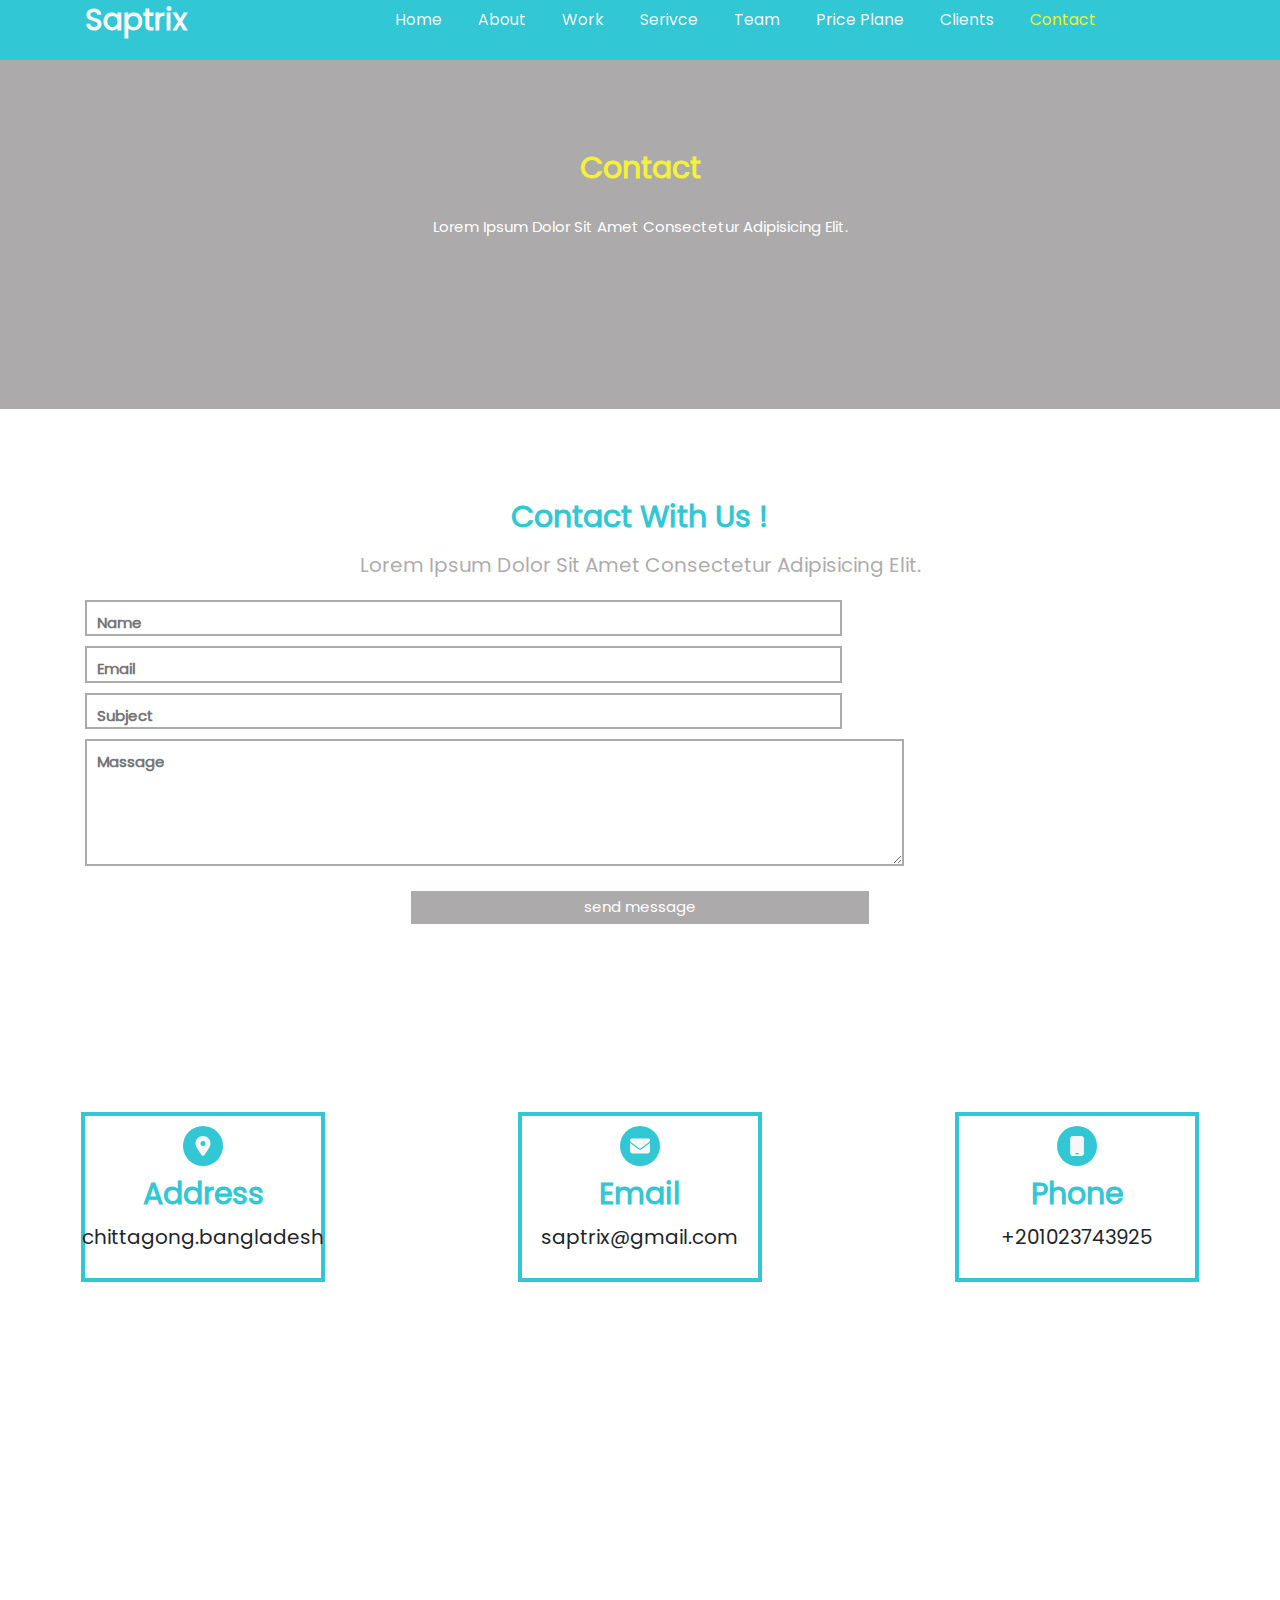
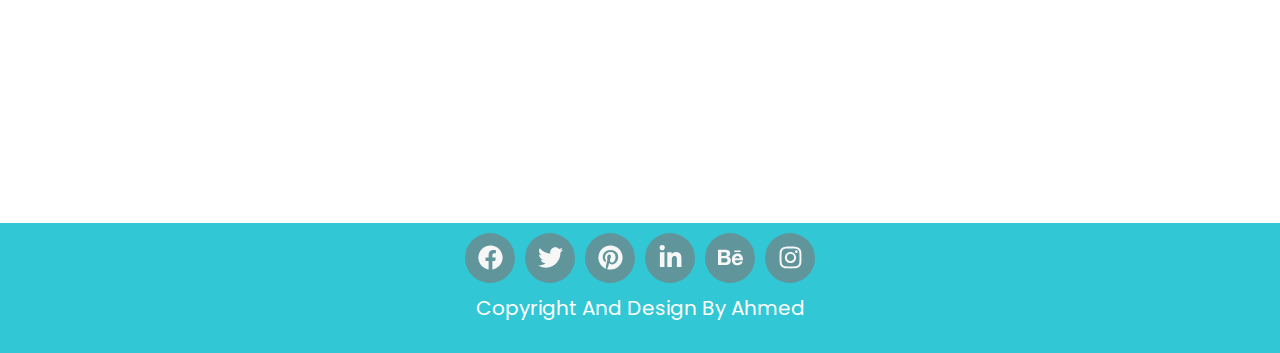
<file: contact.html>
<!DOCTYPE html>
<html lang="en">
  <head>
    <meta charset="UTF_8"/>
    <meta name="viewport" content="width=device-width, initial-scale=1, shrink-to-fit=no">
    <meta name="descripiction" content=""/>
    <meta name="author" content=""/>
    <meta name="keywords" content=""/>
    <title>project 1 for (html , css)</title>
    <link rel="icon" href=""/>
    <link rel="stylesheet" href="assest/css/lib/bootstrap.css"/>
    <link rel="stylesheet" href="assest/css/style.css"/>
  </head>
  <body>
    <main>
      <nav class="nav-bar navbar-expand-lg">
        <div class="container">
          <div class="contain flex-data">
            <div class="brand-name">
              <h1>Saptrix</h1>
            </div>
            <button class="navbar-toggler" type="button" data-toggle="collapse" data-target="#navbarSupportedContent" aria-controls="navbarSupportedContent" aria-expanded="false" aria-label="Toggle navigation">
              <span class="navbar-toggler-icon"></span>
            </button>
          
            <div class="collapse navbar-collapse" id="navbarSupportedContent">
              <ul class="navbar-nav flex-data">
                <li class="nav-item">
                  <a href="index.html" class="nav-link">home</a>
                </li>
      
                <li class="nav-item">
                  <a href="about.html" class="nav-link">about</a>
                </li>
      
                <li class="nav-item">
                  <a href="work.html" class="nav-link">work</a>
                </li>
      
                <li class="nav-item">
                  <a href="services.html" class="nav-link">serivce</a>
                </li>
      
                <li class="nav-item">
                  <a href="team.html" class="nav-link">team</a>
                </li>
      
                <li class="nav-item">
                  <a href="price-plane.html" class="nav-link">price plane</a>
                </li>
      
                <li class="nav-item">
                  <a href="clients.html" class="nav-link">clients</a>
                </li>
      
                <li class="nav-item">
                  <a href="clients.html" class="nav-link active">contact</a>
                </li>
              </ul>
            </div>
          </div>
        </div>
      </nav>

      <section class="sub-header">
        <div class="container">
          <div class="contain">
            <h1>contact</h1>
            <p>Lorem ipsum dolor sit amet consectetur adipisicing elit.</p>
          </div>
        </div>
      </section>

      <section class="contact-with-us">
        <div class="container">
          <div class="head">
            <h1>contact with us !</h1>
            <p>Lorem ipsum dolor sit amet consectetur adipisicing elit.</p>
          </div>
          <div class="form-contain">
            <div class="form">
              <form>
                <div>
                  <input type="text" placeholder="Name" required/>
                </div>
                <div>
                  <input type="email" placeholder="Email" required/>
                </div>
                <div>
                  <input type="text" placeholder="subject" required/>
                </div>
                <div>
                  <textarea name="massage" placeholder="massage" cols="30" rows="5" required></textarea>
                </div>
              </form>
              <div class="btn">
                <a href="#"><button>send message</button></a>
              </div>
            </div>
          </div>
        </div>
      </section>
  
      <section class="boxs">
        <div class="row">
          <div class="col-lg-4 col-md-6 col-sm-12 mb-4">
            <div class="box">
              <div class="img-contain">
                <a href="#">
                  <img src="assest/images/icons/location-dot-solid.svg" loading="lazy" alt=""/>
                </a>
              </div>
              <h1>address</h1>
              <p>chittagong.bangladesh</p>
            </div>
          </div>
          <div class="col-lg-4 col-md-6 col-sm-12 mb-4">
            <div class="box">
              <div class="img-contain">
                <a href="#">
                  <img src="assest/images/icons/sms-solid.svg" loading="lazy" alt=""/>
                </a>
              </div>
              <h1>email</h1>
              <p>saptrix@gmail.com</p>
            </div>
          </div>
          <div class="col-lg-4 col-md-6 col-sm-12 mb-4">
            <div class="box">
              <div class="img-contain">
                <a href="#">
                  <img src="assest/images/icons/mobile-solid.svg" loading="lazy" alt=""/>
                </a>
              </div>
              <h1>phone</h1>
              <p>+201023743925</p>
            </div>
          </div>
        </div>
      </section>
  
      <section class="map">
        <div class="container">
          <div class="contain">
            <iframe src="https://www.google.com/maps/embed?pb=!1m18!1m12!1m3!1d317716.60639793024!2d0.22804150712175145!3d51.52860702090687!2m3!1f0!2f0!3f0!3m2!1i1024!2i768!4f13.1!3m3!1m2!1s0x47d8a00baf21de75%3A0x52963a5addd52a99!2z2YTZhtiv2YbYjCDYp9mE2YXZhdmE2YPYqSDYp9mE2YXYqtit2K_YqQ!5e0!3m2!1sar!2seg!4v1693002321622!5m2!1sar!2seg"
            width="700" height="400" style="border:0;" allowfullscreen="" loading="lazy" referrerpolicy="no-referrer-when-downgrade"></iframe>
          </div>
        </div>
      </section>
  
    </main>
    

    <footer>
      <div class="container">
        <div class="contain">
          <div class="icons flex-data">
            <div class="img-contain">
              <a href="https://www.facebook.com">
                <img src="assest/images/icons/facebook.svg" loading="lazy" alt="facebook"/>
              </a>
              </div>
              <div class="img-contain">
                <a href="https://twitter.com">
                  <img src="assest/images/icons/twitter.svg" loading="lazy" alt="twitter"/>
                </a>
              </div>
              <div class="img-contain">
                <a href="https://www.pinterest.com">
                  <img src="assest/images/icons/pinterest.svg" loading="lazy" alt="pinterest"/>
                </a>
              </div>
              <div class="img-contain">
                <a href="https://www.linkedin.com">
                  <img src="assest/images/icons/linkedin-in.svg" loading="lazy" alt="linkedin"/>
                </a>
              </div>
              <div class="img-contain">
                <a href="https://www.behance.net">
                  <img src="assest/images/icons/behance.svg" loading="lazy" alt="behance"/>
                </a>
              </div>
              <div class="img-contain">
              <a href="https://www.instagram.com">
                <img src="assest/images/icons/instagram.svg" loading="lazy"  alt="instagram"/>
              </a>
              </div>
          </div>
          <p>copyright and design by ahmed</p>
        </div>
      </div>
    </footer>
  </body>
</html>
</file>
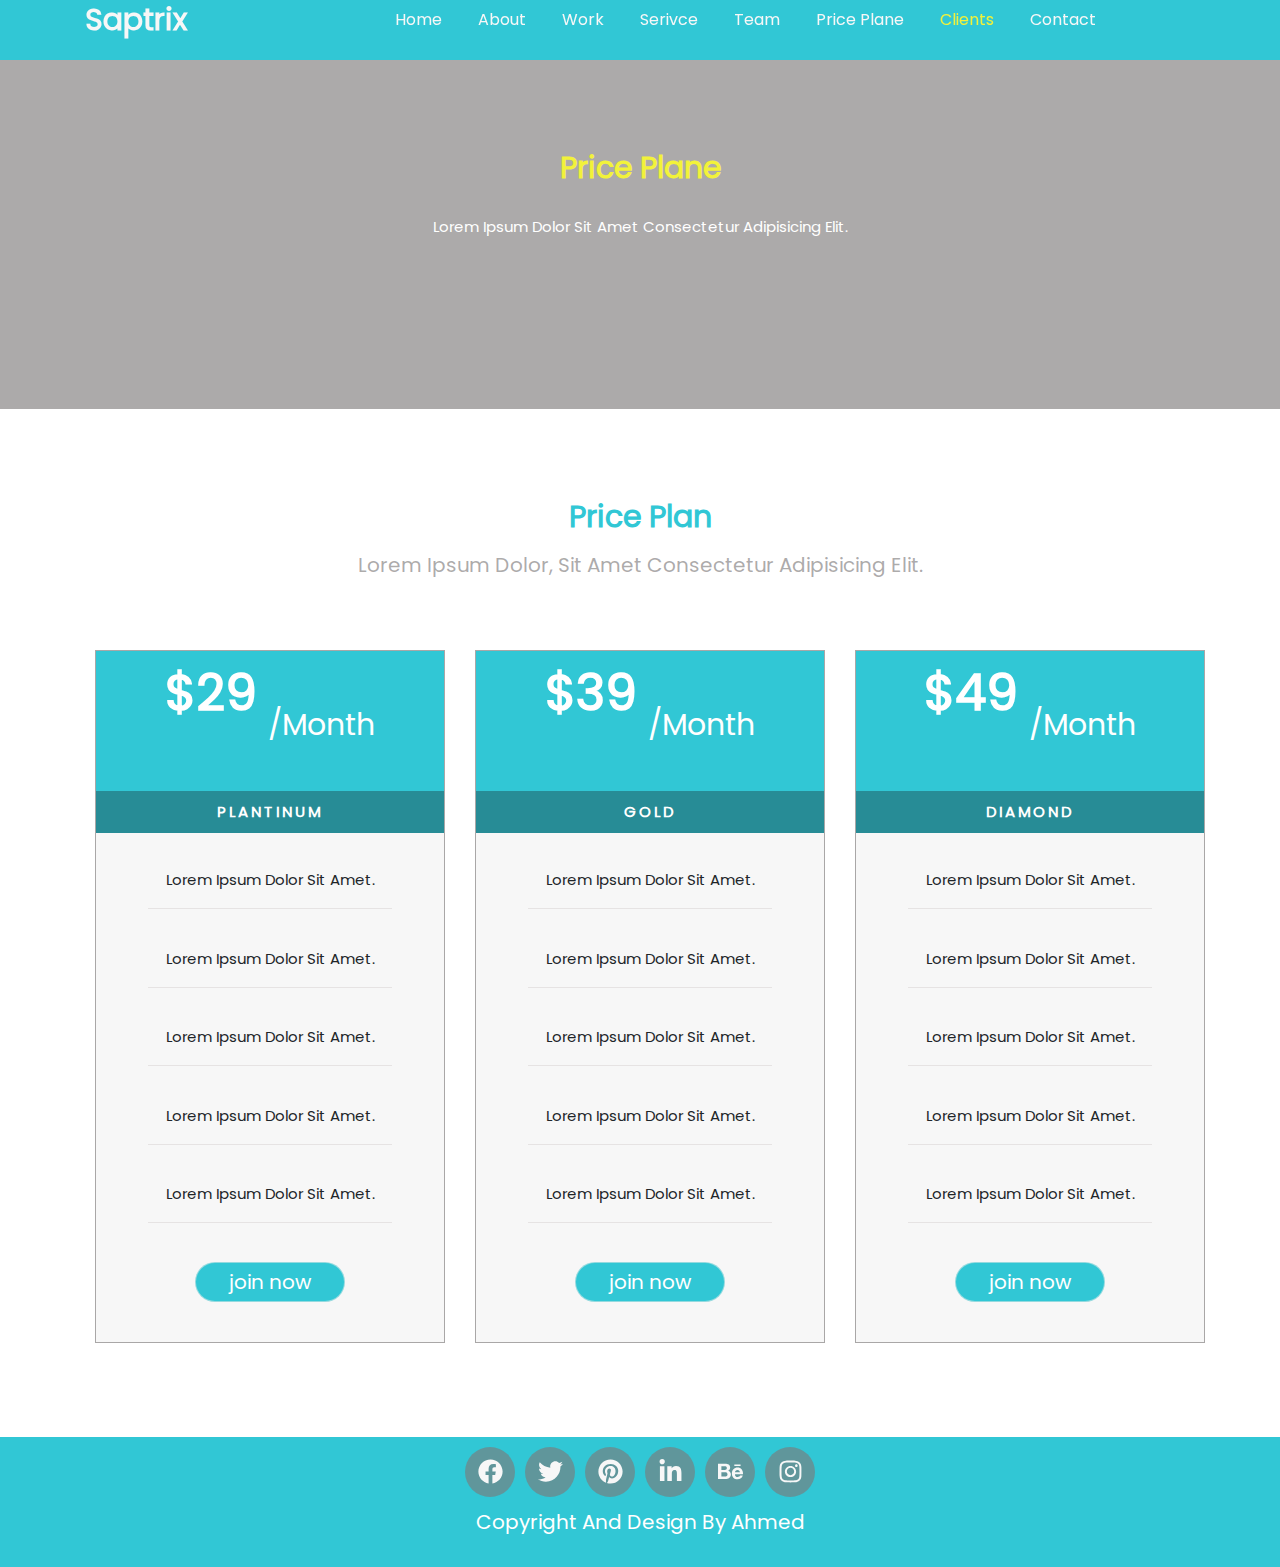
<file: price-plane.html>
<!DOCTYPE html>
<html lang="en">
  <head>
    <meta charset="UTF_8"/>
    <meta name="viewport" content="width=device-width, initial-scale=1, shrink-to-fit=no">
    <meta name="descripiction" content=""/>
    <meta name="author" content=""/>
    <meta name="keywords" content=""/>
    <title>project 1 for (html , css)</title>
    <link rel="icon" href=""/>
    <link rel="stylesheet" href="assest/css/lib/bootstrap.css"/>
    <link rel="stylesheet" href="assest/css/style.css"/>
  </head>
  <body>
    <main>
      <nav class="nav-bar navbar-expand-lg">
        <div class="container">
          <div class="contain flex-data">
            <div class="brand-name">
              <h1>Saptrix</h1>
            </div>
            <button class="navbar-toggler" type="button" data-toggle="collapse" data-target="#navbarSupportedContent" aria-controls="navbarSupportedContent" aria-expanded="false" aria-label="Toggle navigation">
              <span class="navbar-toggler-icon"></span>
            </button>
          
            <div class="collapse navbar-collapse" id="navbarSupportedContent">
              <ul class="navbar-nav flex-data">
                <li class="nav-item">
                  <a href="index.html" class="nav-link">home</a>
                </li>
      
                <li class="nav-item">
                  <a href="about.html" class="nav-link">about</a>
                </li>
      
                <li class="nav-item">
                  <a href="work.html" class="nav-link">work</a>
                </li>
      
                <li class="nav-item">
                  <a href="services.html" class="nav-link">serivce</a>
                </li>
      
                <li class="nav-item">
                  <a href="team.html" class="nav-link">team</a>
                </li>
      
                <li class="nav-item">
                  <a href="price-plane.html" class="nav-link">price plane</a>
                </li>
      
                <li class="nav-item">
                  <a href="clients.html" class="nav-link active">clients</a>
                </li>
      
                <li class="nav-item">
                  <a href="contact.html" class="nav-link">contact</a>
                </li>
              </ul>
            </div>
          </div>
        </div>
      </nav>

      <section class="sub-header">
        <div class="container">
          <div class="contain">
            <h1>price plane</h1>
            <p>Lorem ipsum dolor sit amet consectetur adipisicing elit.</p>
          </div>
        </div>
      </section>

      <section class="price-plan">
        <div class="container">
          <div class="address">
            <h1>price plan</h1>
            <p>Lorem ipsum dolor, sit amet consectetur adipisicing elit.</p>
          </div>
          <div class="row">
            <div class="col-lg-4 col-md-6 col-sm-12 mb-4">
              <div class="box-card">
                <div class="num">
                  <sup>$29</sup>
                  <span>/month</span>
                </div>
                <p class="kind">plantinum</p>
                <ul>
                  <li>
                    <p> Lorem ipsum dolor sit amet.</p>
                  </li>
      
                  <li>
                    <p> Lorem ipsum dolor sit amet.</p>
                  </li>
      
                  <li>
                    <p> Lorem ipsum dolor sit amet.</p>
                  </li>
      
                  <li>
                    <p> Lorem ipsum dolor sit amet.</p>
                  </li>
      
                  <li>
                    <p> Lorem ipsum dolor sit amet.</p>
                  </li>
                </ul>
                <a href="#"><button>join now</button></a>
              </div>
            </div>
            <div class="col-lg-4 col-md-6 col-sm-12 mb-4">
              <div class="box-card">
                <div class="num">
                  <sup>$39</sup>
                  <span>/month</span>
                </div>
                <p class="kind">gold</p>
                <ul>
                  <li>
                    <p> Lorem ipsum dolor sit amet.</p>
                  </li>
      
                  <li>
                    <p> Lorem ipsum dolor sit amet.</p>
                  </li>
      
                  <li>
                    <p> Lorem ipsum dolor sit amet.</p>
                  </li>
      
                  <li>
                    <p> Lorem ipsum dolor sit amet.</p>
                  </li>
      
                  <li>
                    <p> Lorem ipsum dolor sit amet.</p>
                  </li>
                </ul>
                <a href="#"><button>join now</button></a>
              </div>
            </div>
            <div class="col-lg-4 col-md-6 col-sm-12 mb-4">
              <div class="box-card">
                <div class="num">
                  <sup>$49</sup>
                  <span>/month</span>
                </div>
                <p class="kind">diamond</p>
                <ul>
                  <li>
                    <p> Lorem ipsum dolor sit amet.</p>
                  </li>
      
                  <li>
                    <p> Lorem ipsum dolor sit amet.</p>
                  </li>
      
                  <li>
                    <p> Lorem ipsum dolor sit amet.</p>
                  </li>
      
                  <li>
                    <p> Lorem ipsum dolor sit amet.</p>
                  </li>
      
                  <li>
                    <p> Lorem ipsum dolor sit amet.</p>
                  </li>
                </ul>
                <a href="#"><button>join now</button></a>
              </div>
            </div>
          </div>
        </div>
      </section>

    </main>
    <footer>
      <div class="container">
        <div class="contain">
          <div class="icons flex-data">
            <div class="img-contain">
              <a href="https://www.facebook.com">
                <img src="assest/images/icons/facebook.svg" loading="lazy" alt="facebook"/>
              </a>
              </div>
              <div class="img-contain">
                <a href="https://twitter.com">
                  <img src="assest/images/icons/twitter.svg" loading="lazy" alt="twitter"/>
                </a>
              </div>
              <div class="img-contain">
                <a href="https://www.pinterest.com">
                  <img src="assest/images/icons/pinterest.svg" loading="lazy" alt="pinterest"/>
                </a>
              </div>
              <div class="img-contain">
                <a href="https://www.linkedin.com">
                  <img src="assest/images/icons/linkedin-in.svg" loading="lazy" alt="linkedin"/>
                </a>
              </div>
              <div class="img-contain">
                <a href="https://www.behance.net">
                  <img src="assest/images/icons/behance.svg" loading="lazy" alt="behance"/>
                </a>
              </div>
              <div class="img-contain">
              <a href="https://www.instagram.com">
                <img src="assest/images/icons/instagram.svg" loading="lazy"  alt="instagram"/>
              </a>
              </div>
          </div>
          <p>copyright and design by ahmed</p>
        </div>
      </div>
    </footer>
  </body>
</html>
</file>
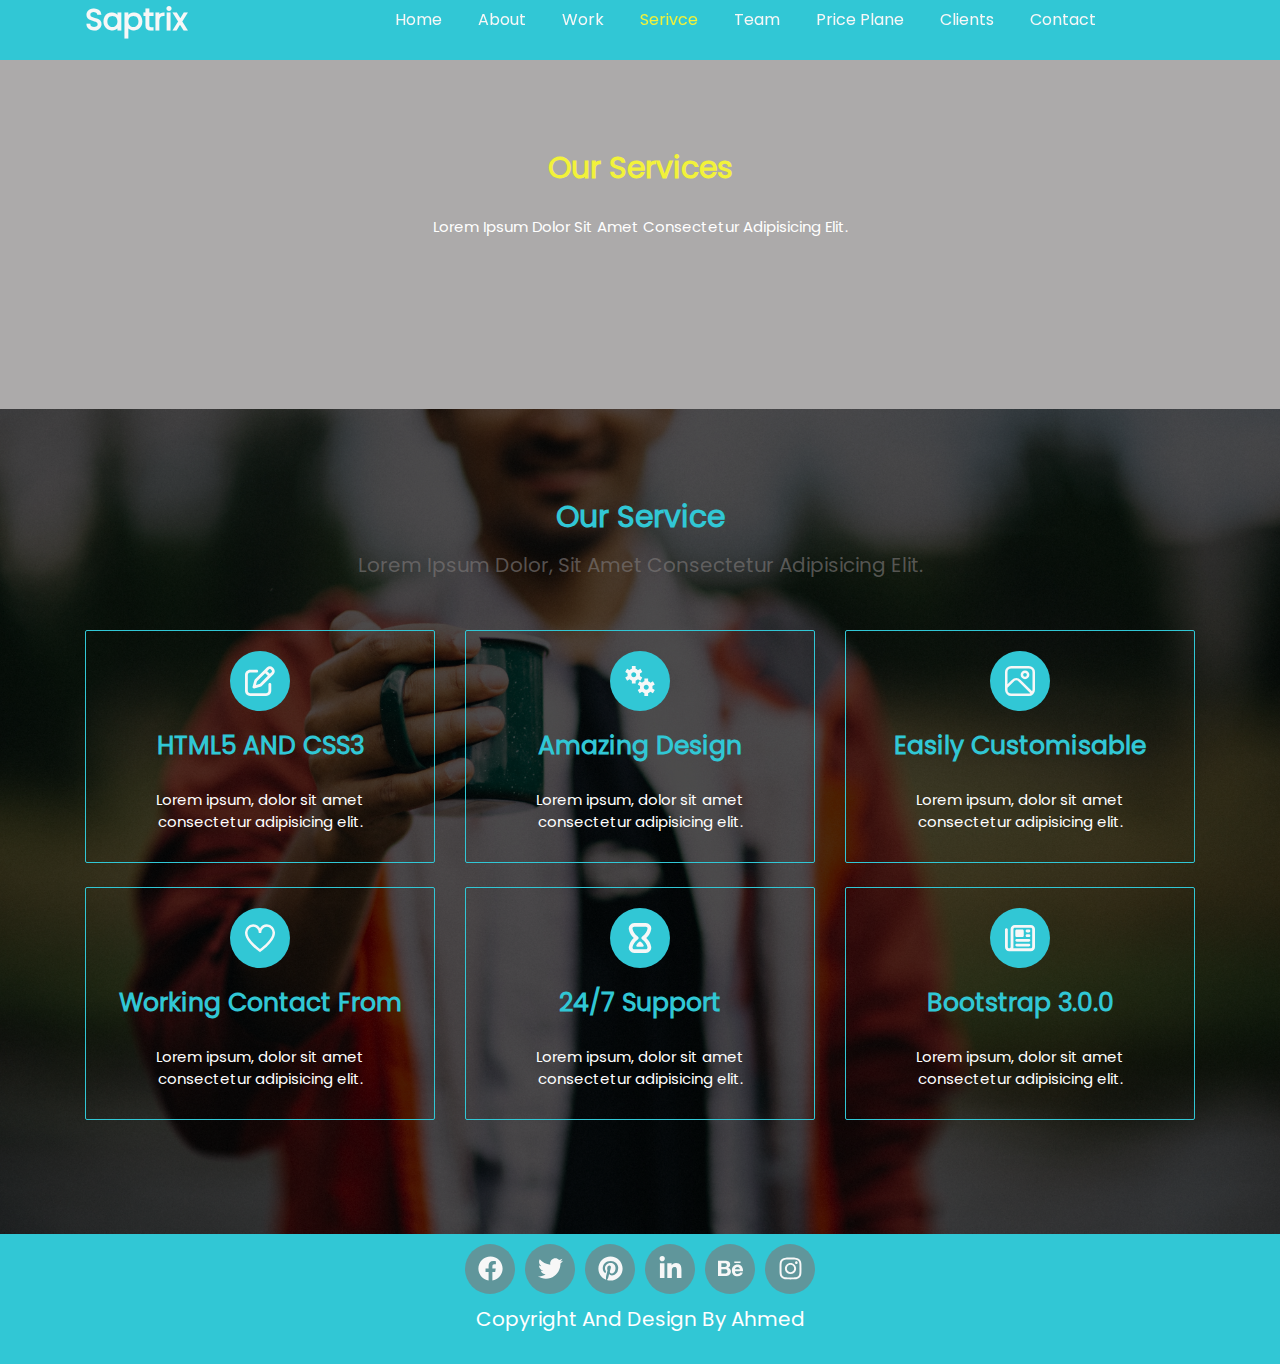
<file: services.html>
<!DOCTYPE html>
<html lang="en">
  <head>
    <meta charset="UTF_8"/>
    <meta name="viewport" content="width=device-width, initial-scale=1, shrink-to-fit=no">
    <meta name="descripiction" content=""/>
    <meta name="author" content=""/>
    <meta name="keywords" content=""/>
    <title>project 1 for (html , css)</title>
    <link rel="icon" href=""/>
    <link rel="stylesheet" href="assest/css/lib/bootstrap.css"/>
    <link rel="stylesheet" href="assest/css/style.css"/>
  </head>
  <body>
    <main>
      <nav class="nav-bar navbar-expand-lg">
        <div class="container">
          <div class="contain flex-data">
            <div class="brand-name">
              <h1>Saptrix</h1>
            </div>
            <button class="navbar-toggler" type="button" data-toggle="collapse" data-target="#navbarSupportedContent" aria-controls="navbarSupportedContent" aria-expanded="false" aria-label="Toggle navigation">
              <span class="navbar-toggler-icon"></span>
            </button>
          
            <div class="collapse navbar-collapse" id="navbarSupportedContent">
              <ul class="navbar-nav flex-data">
                <li class="nav-item">
                  <a href="index.html" class="nav-link">home</a>
                </li>
      
                <li class="nav-item">
                  <a href="about.html" class="nav-link">about</a>
                </li>
      
                <li class="nav-item">
                  <a href="work.html" class="nav-link">work</a>
                </li>
      
                <li class="nav-item">
                  <a href="services.html" class="nav-link active">serivce</a>
                </li>
      
                <li class="nav-item">
                  <a href="team.html" class="nav-link">team</a>
                </li>
      
                <li class="nav-item">
                  <a href="price-plane.html" class="nav-link">price plane</a>
                </li>
      
                <li class="nav-item">
                  <a href="clients.html" class="nav-link">clients</a>
                </li>
      
                <li class="nav-item">
                  <a href="contact.html" class="nav-link">contact</a>
                </li>
              </ul>
            </div>
          </div>
        </div>
      </nav>

      <section class="sub-header">
        <div class="container">
          <div class="contain">
            <h1>our services</h1>
            <p>Lorem ipsum dolor sit amet consectetur adipisicing elit.</p>
          </div>
        </div>
      </section>

      <section class="our-service">
        <div class="container">
          <div class="heading">
            <h1>our service</h1>
            <p>Lorem ipsum dolor, sit amet consectetur adipisicing elit.</p>
          </div>
          <div class="row">
            <div class="col-lg-4 col-md-6 col-sm-12 mb-4">
              <div class="box">
                <div class="img-contain">
                 <a href="#">
                  <img src="assest/images/icons/pen-to-square-regular.svg" loading="lazy"  alt="">
                 </a>
                </div>
                 <h2>HTML5 AND CSS3</h2>
                 <p>Lorem ipsum, dolor sit amet consectetur adipisicing elit.</p>
              </div>
            </div>
            <div class="col-lg-4 col-md-6 col-sm-12 mb-4">
              <div class="box">
                <div class="img-contain">
                 <a href="#">
                  <img src="assest/images/icons/gears.svg" loading="lazy"  alt="">
                 </a>
                </div>
                 <h2>amazing design</h2>
                 <p>Lorem ipsum, dolor sit amet consectetur adipisicing elit.</p>
              </div>
            </div>
            <div class="col-lg-4 col-md-6 col-sm-12 mb-4">
              <div class="box">
                <div class="img-contain">
                 <a href="#">
                  <img src="assest/images/icons/picture.svg" loading="lazy"  alt="">
                 </a>
                </div>
                 <h2>easily customisable</h2>
                 <p>Lorem ipsum, dolor sit amet consectetur adipisicing elit.</p>
              </div>
            </div>
            <div class="col-lg-4 col-md-6 col-sm-12 mb-4">
              <div class="box">
                <div class="img-contain">
                 <a href="#">
                  <img src="assest/images/icons/heart.svg" loading="lazy"  alt="">
                 </a>
                </div>
                 <h2>working contact from</h2>
                 <p>Lorem ipsum, dolor sit amet consectetur adipisicing elit.</p>
              </div>
            </div>
            <div class="col-lg-4 col-md-6 col-sm-12 mb-4">
              <div class="box">
                <div class="img-contain">
                 <a href="#">
                  <img src="assest/images/icons/hourglass-end.svg" loading="lazy"  alt="">
                 </a>
                </div>
                 <h2>24/7 support</h2>
                 <p>Lorem ipsum, dolor sit amet consectetur adipisicing elit.</p>
              </div>
            </div>
            <div class="col-lg-4 col-md-6 col-sm-12 mb-4">
              <div class="box">
                <div class="img-contain">
                 <a href="#">
                  <img src="assest/images/icons/newspaper-regular.svg" loading="lazy"  alt="">
                 </a>
                </div>
                 <h2>bootstrap 3.0.0</h2>
                 <p>Lorem ipsum, dolor sit amet consectetur adipisicing elit.</p>
              </div>
            </div>
          </div>
        </div>
      </section>
  
    </main>
    <footer>
      <div class="container">
        <div class="contain">
          <div class="icons flex-data">
            <div class="img-contain">
              <a href="https://www.facebook.com">
                <img src="assest/images/icons/facebook.svg" loading="lazy" alt="facebook"/>
              </a>
              </div>
              <div class="img-contain">
                <a href="https://twitter.com">
                  <img src="assest/images/icons/twitter.svg" loading="lazy" alt="twitter"/>
                </a>
              </div>
              <div class="img-contain">
                <a href="https://www.pinterest.com">
                  <img src="assest/images/icons/pinterest.svg" loading="lazy" alt="pinterest"/>
                </a>
              </div>
              <div class="img-contain">
                <a href="https://www.linkedin.com">
                  <img src="assest/images/icons/linkedin-in.svg" loading="lazy" alt="linkedin"/>
                </a>
              </div>
              <div class="img-contain">
                <a href="https://www.behance.net">
                  <img src="assest/images/icons/behance.svg" loading="lazy" alt="behance"/>
                </a>
              </div>
              <div class="img-contain">
              <a href="https://www.instagram.com">
                <img src="assest/images/icons/instagram.svg" loading="lazy"  alt="instagram"/>
              </a>
              </div>
          </div>
          <p>copyright and design by ahmed</p>
        </div>
      </div>
    </footer>
  </body>
</html>
</file>
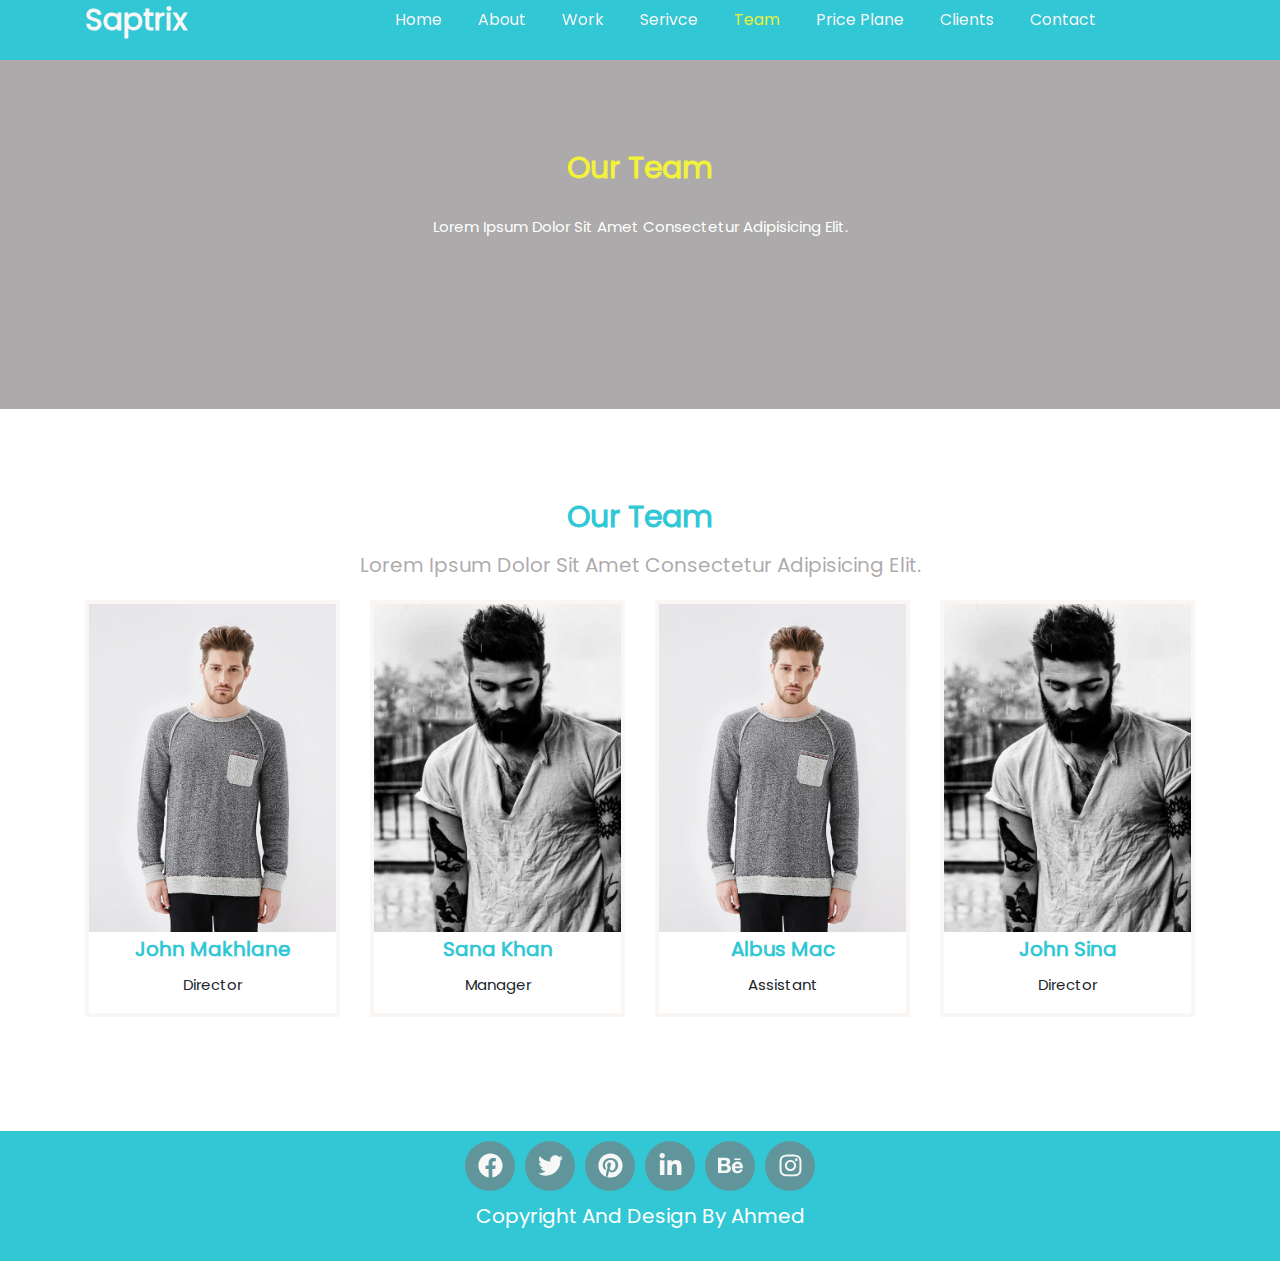
<file: team.html>
<!DOCTYPE html>
<html lang="en">
  <head>
    <meta charset="UTF_8"/>
    <meta name="viewport" content="width=device-width, initial-scale=1, shrink-to-fit=no">
    <meta name="descripiction" content=""/>
    <meta name="author" content=""/>
    <meta name="keywords" content=""/>
    <title>project 1 for (html , css)</title>
    <link rel="icon" href=""/>
    <link rel="stylesheet" href="assest/css/lib/bootstrap.css"/>
    <link rel="stylesheet" href="assest/css/style.css"/>
  </head>
  <body>
    <main>
      <nav class="nav-bar navbar-expand-lg">
        <div class="container">
          <div class="contain flex-data">
            <div class="brand-name">
              <h1>Saptrix</h1>
            </div>
            <button class="navbar-toggler" type="button" data-toggle="collapse" data-target="#navbarSupportedContent" aria-controls="navbarSupportedContent" aria-expanded="false" aria-label="Toggle navigation">
              <span class="navbar-toggler-icon"></span>
            </button>
          
            <div class="collapse navbar-collapse" id="navbarSupportedContent">
              <ul class="navbar-nav flex-data">
                <li class="nav-item">
                  <a href="index.html" class="nav-link">home</a>
                </li>
      
                <li class="nav-item">
                  <a href="about.html" class="nav-link">about</a>
                </li>
      
                <li class="nav-item">
                  <a href="work.html" class="nav-link">work</a>
                </li>
      
                <li class="nav-item">
                  <a href="services.html" class="nav-link">serivce</a>
                </li>
      
                <li class="nav-item">
                  <a href="team.html" class="nav-link active">team</a>
                </li>
      
                <li class="nav-item">
                  <a href="price-plane.html" class="nav-link">price plane</a>
                </li>
      
                <li class="nav-item">
                  <a href="clients.html" class="nav-link">clients</a>
                </li>
      
                <li class="nav-item">
                  <a href="contact.html" class="nav-link">contact</a>
                </li>
              </ul>
            </div>
          </div>
        </div>
      </nav>

      <section class="sub-header">
        <div class="container">
          <div class="contain">
            <h1>our team</h1>
            <p>Lorem ipsum dolor sit amet consectetur adipisicing elit.</p>
          </div>
        </div>
      </section>

      <section class="our-team">
        <div class="container">
          <div class="tittle">
            <h1>our team</h1>
            <p>Lorem ipsum dolor sit amet consectetur adipisicing elit.</p>
          </div>
          <div class="row">
            <div class="col-lg-3 col-md-6 col-sm-12 mb-4">
              <div class="box">
                <div class="img-team">
                  <div class="img-contain">
                    <img src="assest/images/our-team/team_1.webp" loading="lazy" alt=""/>
                  </div>
                  <h2>john makhlane</h2>
                  <p>director</p>
                </div>
              </div>
            </div>
            <div class="col-lg-3 col-md-6 col-sm-12 mb-4">
              <div class="box">
                <div class="img-team">
                  <div class="img-contain">
                    <img src="assest/images/our-team/team_2.webp" loading="lazy" alt=""/>
                  </div>
                  <h2>sana khan</h2>
                  <p>manager</p>
                </div>
              </div>
            </div>
            <div class="col-lg-3 col-md-6 col-sm-12 mb-4">
              <div class="box">
                <div class="img-team">
                  <div class="img-contain">
                    <img src="assest/images/our-team/team_1.webp" loading="lazy" alt=""/>
                  </div>
                  <h2>albus mac</h2>
                  <p>assistant</p>
                </div>
              </div>
            </div>
            <div class="col-lg-3 col-md-6 col-sm-12 mb-4">
              <div class="box">
                <div class="img-team">
                  <div class="img-contain">
                    <img src="assest/images/our-team/team_2.webp" loading="lazy" alt=""/>
                  </div>
                  <h2>john sina</h2>
                  <p>director</p>
                </div>
              </div>
            </div>
          </div>
        </div>
      </section>
  
    </main>
    <footer>
      <div class="container">
        <div class="contain">
          <div class="icons flex-data">
            <div class="img-contain">
              <a href="https://www.facebook.com">
                <img src="assest/images/icons/facebook.svg" loading="lazy" alt="facebook"/>
              </a>
              </div>
              <div class="img-contain">
                <a href="https://twitter.com">
                  <img src="assest/images/icons/twitter.svg" loading="lazy" alt="twitter"/>
                </a>
              </div>
              <div class="img-contain">
                <a href="https://www.pinterest.com">
                  <img src="assest/images/icons/pinterest.svg" loading="lazy" alt="pinterest"/>
                </a>
              </div>
              <div class="img-contain">
                <a href="https://www.linkedin.com">
                  <img src="assest/images/icons/linkedin-in.svg" loading="lazy" alt="linkedin"/>
                </a>
              </div>
              <div class="img-contain">
                <a href="https://www.behance.net">
                  <img src="assest/images/icons/behance.svg" loading="lazy" alt="behance"/>
                </a>
              </div>
              <div class="img-contain">
              <a href="https://www.instagram.com">
                <img src="assest/images/icons/instagram.svg" loading="lazy"  alt="instagram"/>
              </a>
              </div>
          </div>
          <p>copyright and design by ahmed</p>
        </div>
      </div>
    </footer>
  </body>
</html>
</file>
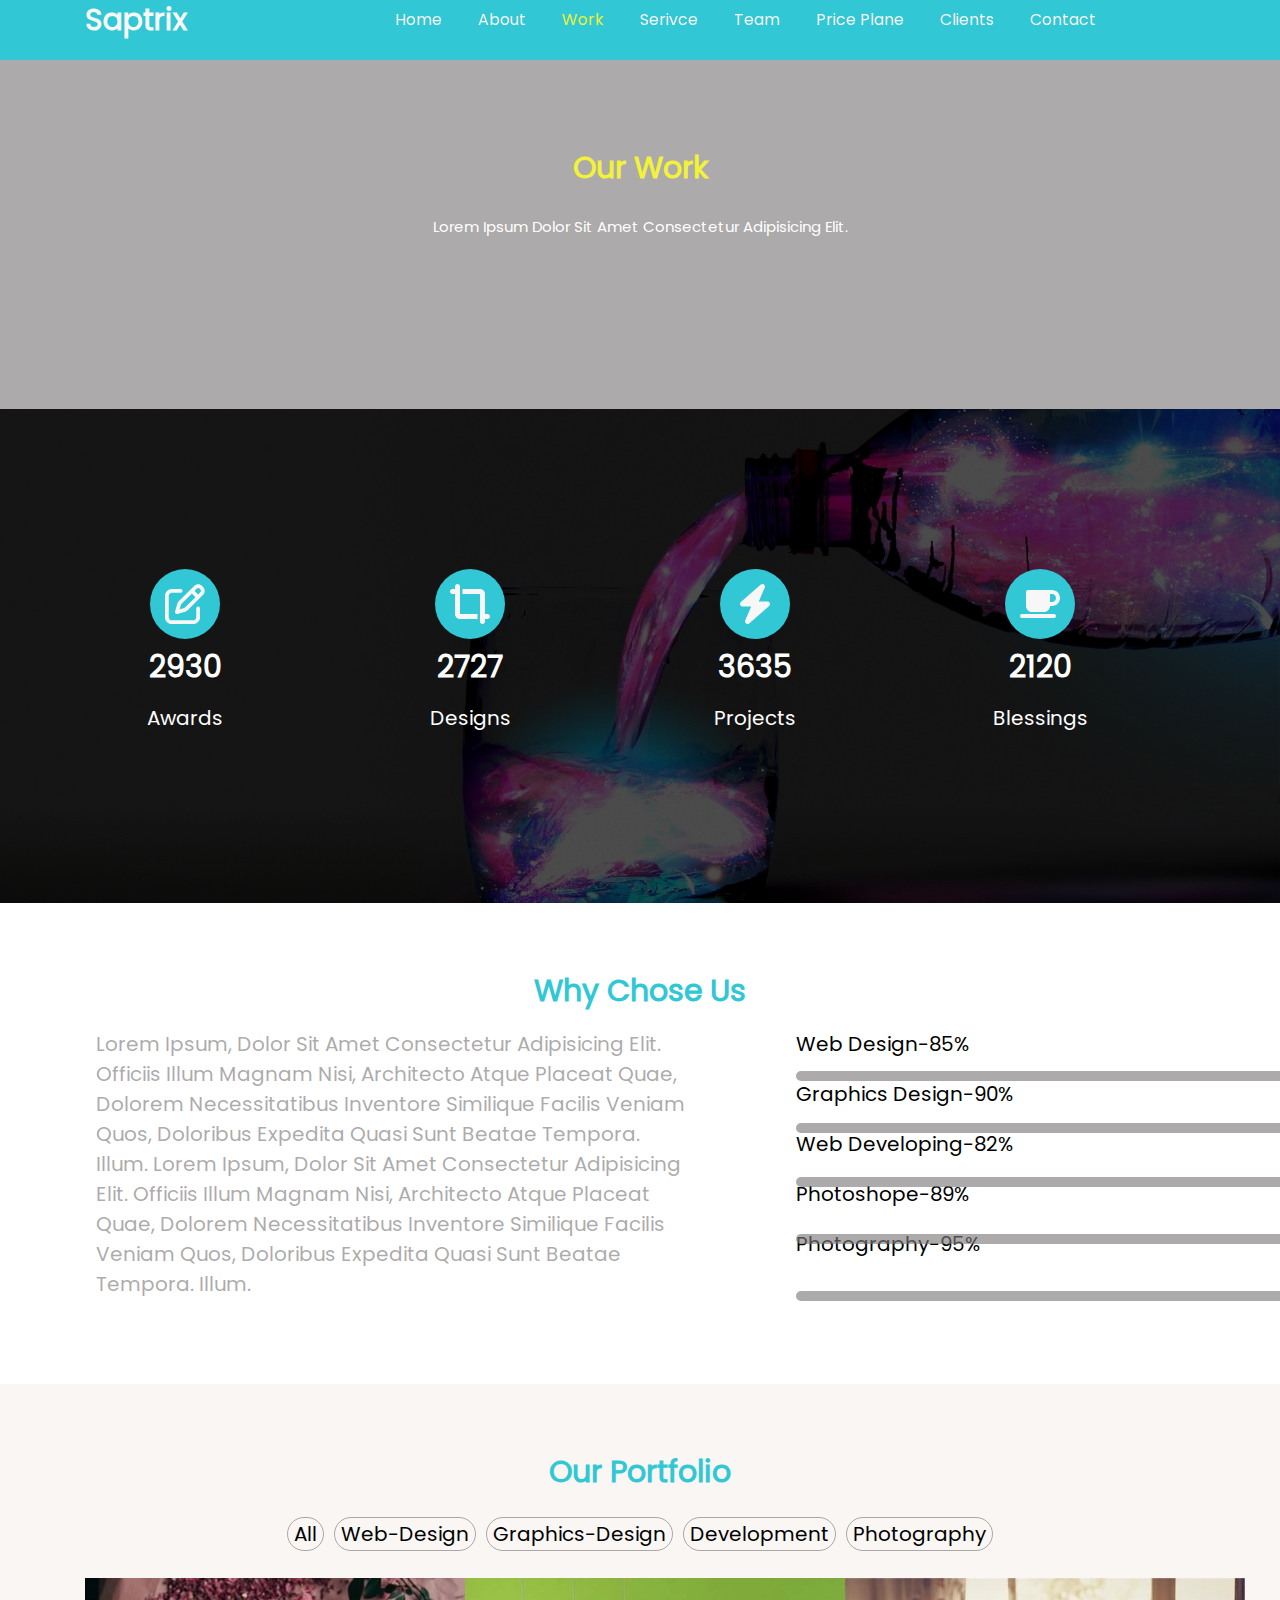
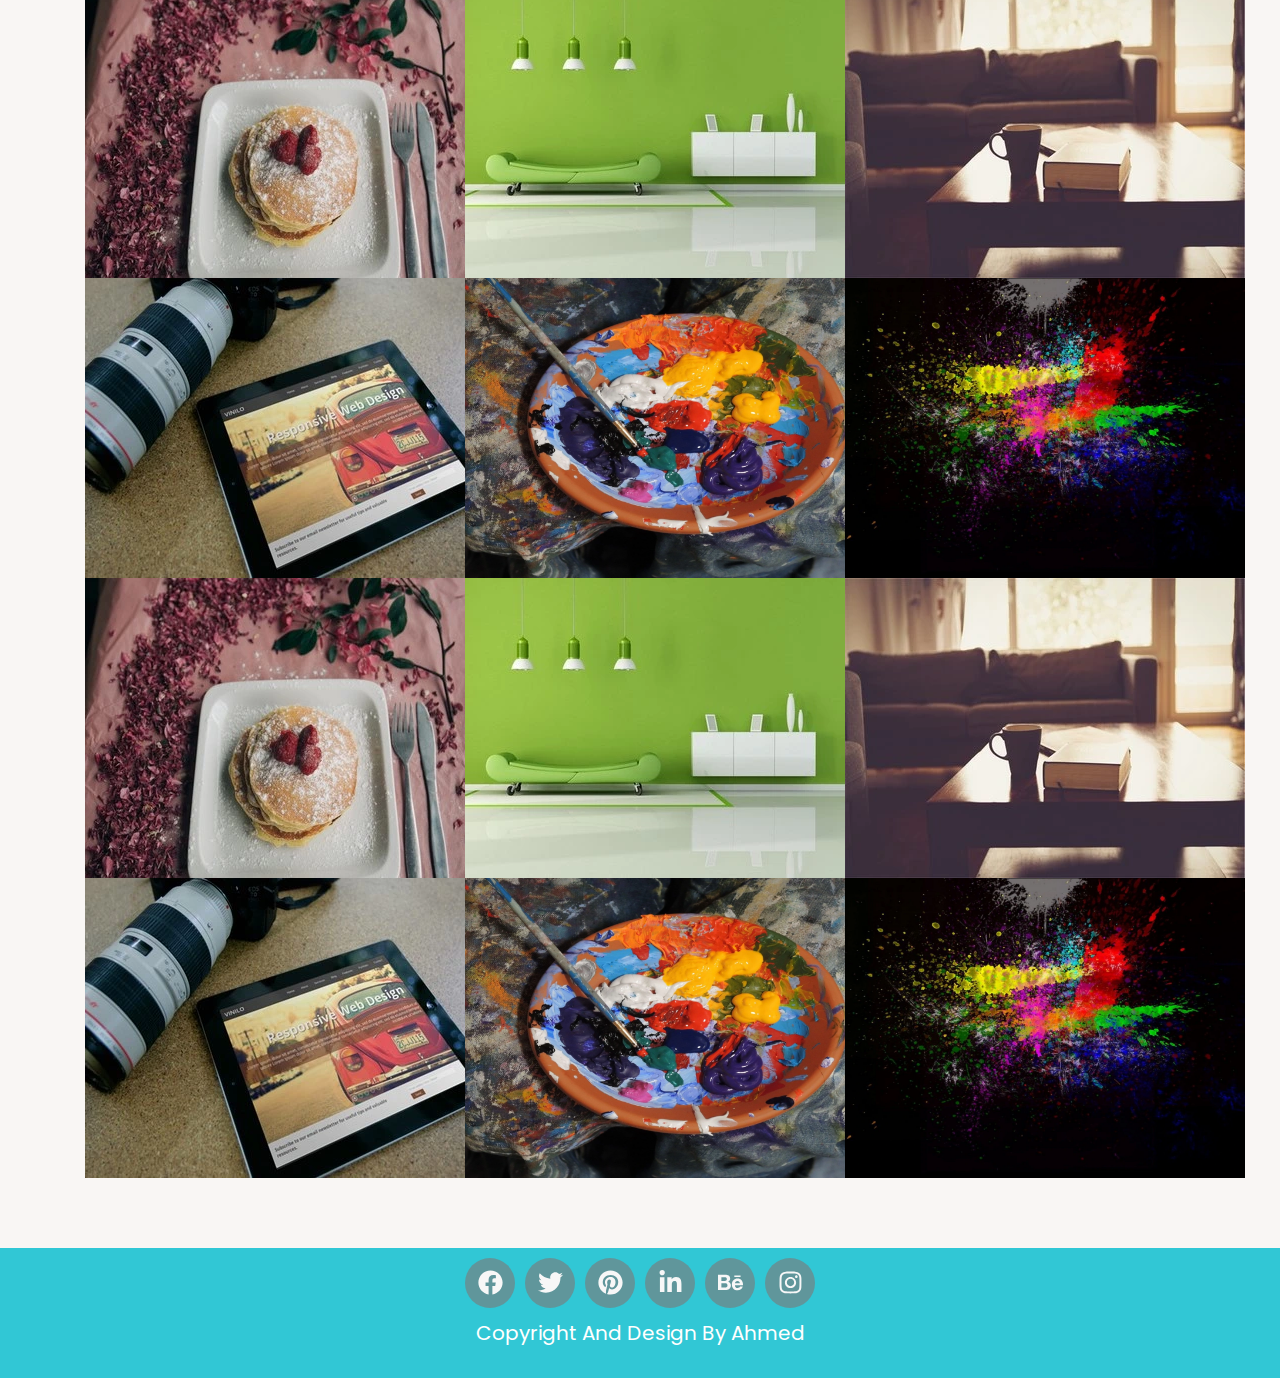
<file: work.html>
<!DOCTYPE html>
<html lang="en">
  <head>
    <meta charset="UTF_8"/>
    <meta name="viewport" content="width=device-width, initial-scale=1, shrink-to-fit=no">
    <meta name="descripiction" content=""/>
    <meta name="author" content=""/>
    <meta name="keywords" content=""/>
    <title>project 1 for (html , css)</title>
    <link rel="icon" href=""/>
    <link rel="stylesheet" href="assest/css/lib/bootstrap.css"/>
    <link rel="stylesheet" href="assest/css/style.css"/>
  </head>
  <body>
    <main>
      <nav class="nav-bar navbar-expand-lg">
        <div class="container">
          <div class="contain flex-data">
            <div class="brand-name">
              <h1>Saptrix</h1>
            </div>
            <button class="navbar-toggler" type="button" data-toggle="collapse" data-target="#navbarSupportedContent" aria-controls="navbarSupportedContent" aria-expanded="false" aria-label="Toggle navigation">
              <span class="navbar-toggler-icon"></span>
            </button>
          
            <div class="collapse navbar-collapse" id="navbarSupportedContent">
              <ul class="navbar-nav flex-data">
                <li class="nav-item">
                  <a href="index.html" class="nav-link">home</a>
                </li>
      
                <li class="nav-item">
                  <a href="about.html" class="nav-link">about</a>
                </li>
      
                <li class="nav-item">
                  <a href="work.html" class="nav-link active">work</a>
                </li>
      
                <li class="nav-item">
                  <a href="services.html" class="nav-link">serivce</a>
                </li>
      
                <li class="nav-item">
                  <a href="team.html" class="nav-link">team</a>
                </li>
      
                <li class="nav-item">
                  <a href="price-plane.html" class="nav-link">price plane</a>
                </li>
      
                <li class="nav-item">
                  <a href="clients.html" class="nav-link">clients</a>
                </li>
      
                <li class="nav-item">
                  <a href="contact.html" class="nav-link">contact</a>
                </li>
              </ul>
            </div>
          </div>
        </div>
      </nav>

      <section class="sub-header">
        <div class="container">
          <div class="contain">
            <h1>our work</h1>
            <p>Lorem ipsum dolor sit amet consectetur adipisicing elit.</p>
          </div>
        </div>
      </section>

      <section class="sec">
        <div class="container">
          <div class="contain">
            <div class="row">
              <div class="col-lg-3 col-md-6 col-sm-12 mb-4">
                <div class="box">
                  <div class="img-contain">
                    <a href="#">
                      <img src="assest/images/icons/pen-to-square-regular.svg" loading="lazy" alt=""/>
                    </a>
                  </div>
                  <h2>2930</h2>
                  <p>awards</p>
                </div>
              </div>
              <div class="col-lg-3 col-md-6 col-sm-12 mb-4">
                <div class="box">
                  <div class="img-contain">
                    <a href="#">
                      <img src="assest/images/icons/crop-simple-solid.svg" loading="lazy" alt=""/>
                    </a>
                  </div>
                  <h2>2727</h2>
                  <p>designs</p>
                </div>
              </div>
              <div class="col-lg-3 col-md-6 col-sm-12 mb-4">
                <div class="box">
                  <div class="img-contain">
                    <a href="#">
                      <img src="assest/images/icons/bolt-solid.svg" loading="lazy" alt=""/>
                    </a>
                  </div>
                  <h2>3635</h2>
                  <p>projects</p>
                </div>
              </div>
              <div class="col-lg-3 col-md-6 col-sm-12 mb-4">
                <div class="box">
                  <div class="img-contain">
                    <a href="#">
                      <img src="assest/images/icons/mug-saucer-solid.svg" loading="lazy" alt=""/>
                    </a>
                  </div>
                  <h2>2120</h2>
                  <p>blessings</p>
                </div>
              </div>
            </div>
          </div>
        </div>
      </section>
  
      <section class="chose-us">
        <div class="container">
          <h1>why chose us</h1>
          <div class="contain">
            <div class="para-left">
              <p>
                Lorem ipsum, dolor sit amet consectetur adipisicing elit.
                Officiis illum magnam nisi, architecto atque placeat quae,
                dolorem necessitatibus inventore similique facilis veniam quos,
                doloribus expedita quasi sunt beatae tempora. Illum.
                Lorem ipsum, dolor sit amet consectetur adipisicing elit.
                Officiis illum magnam nisi, architecto atque placeat quae,
                dolorem necessitatibus inventore similique facilis veniam quos,
                doloribus expedita quasi sunt beatae tempora. Illum.
              </p>
            </div>
            <div class="para-right">
              <p class="web">web design-85%</p>
              <p class="graphics">graphics design-90%</p>
              <p class="developing">web developing-82%</p>
              <p class="photoshope">photoshope-89%</p>
              <p class="photography">photography-95%</p>
            </div>
          </div>
        </div>
      </section>
  
      <section class="our-portfolio">
        <div class="container">
          <h1>our portfolio</h1>
          <div class="btn">
            <a href="#"><button>all</button></a>
            <a href="#"><button>web-design</button></a>
            <a href="#"><button>graphics-design</button></a>
            <a href="#"><button>development</button></a>
            <a href="#"><button>photography</button></a>
          </div>
          <div class="row">
            <div class="col-lg-4 col-md-6 col-sm-12">
              <div class="box">
                <a href="#">
                  <img src="assest/images/our-portfolio/portofolio_1.webp" loading="lazy" alt=""/>
                </a>
              </div>
            </div>
            <div class="col-lg-4 col-md-6 col-sm-12">
              <div class="box">
                <a href="#">
                  <img src="assest/images/our-portfolio/portofolio_2.webp" loading="lazy" alt=""/>
                </a>
              </div>
            </div>
            <div class="col-lg-4 col-md-6 col-sm-12">
              <div class="box">
                <a href="#">
                  <img src="assest/images/our-portfolio/portofolio_3.webp" loading="lazy" alt=""/>
                </a>
              </div>
            </div>
            <div class="col-lg-4 col-md-6 col-sm-12">
              <div class="box">
                <a href="#">
                  <img src="assest/images/our-portfolio/portofolio_4.webp" loading="lazy" alt=""/>
                </a>
              </div>
            </div>
            <div class="col-lg-4 col-md-6 col-sm-12">
              <div class="box">
                <a href="#">
                  <img src="assest/images/our-portfolio/message.webp" loading="lazy" alt=""/>
                </a>
              </div>
            </div>
            <div class="col-lg-4 col-md-6 col-sm-12">
              <div class="box">
                <a href="#">
                  <img src="assest/images/our-portfolio/clients.webp" loading="lazy" alt=""/>
                </a>
              </div>
            </div>
            <div class="col-lg-4 col-md-6 col-sm-12">
              <div class="box">
                <a href="#">
                  <img src="assest/images/our-portfolio/portofolio_1.webp" loading="lazy" alt=""/>
                </a>
              </div>
            </div>
            <div class="col-lg-4 col-md-6 col-sm-12">
              <div class="box">
                <a href="#">
                  <img src="assest/images/our-portfolio/portofolio_2.webp" loading="lazy" alt=""/>
                </a>
              </div>
            </div>
            <div class="col-lg-4 col-md-6 col-sm-12">
              <div class="box">
                <a href="#">
                  <img src="assest/images/our-portfolio/portofolio_3.webp" loading="lazy" alt=""/>
                </a>
              </div>
            </div>
            <div class="col-lg-4 col-md-6 col-sm-12">
              <div class="box">
                <a href="#">
                  <img src="assest/images/our-portfolio/portofolio_4.webp" loading="lazy" alt=""/>
                </a>
              </div>
            </div>
            <div class="col-lg-4 col-md-6 col-sm-12">
              <div class="box">
                <a href="#">
                  <img src="assest/images/our-portfolio/message.webp" loading="lazy" alt=""/>
                </a>
              </div>
            </div>
            <div class="col-lg-4 col-md-6 col-sm-12">
              <div class="box">
                <a href="#">
                  <img src="assest/images/our-portfolio/clients.webp" loading="lazy" alt=""/>
                </a>
              </div>
            </div>
          </div>
        </div>
      </section>
    </main>
    <footer>
      <div class="container">
        <div class="contain">
          <div class="icons flex-data">
            <div class="img-contain">
              <a href="https://www.facebook.com">
                <img src="assest/images/icons/facebook.svg" loading="lazy" alt="facebook"/>
              </a>
              </div>
              <div class="img-contain">
                <a href="https://twitter.com">
                  <img src="assest/images/icons/twitter.svg" loading="lazy" alt="twitter"/>
                </a>
              </div>
              <div class="img-contain">
                <a href="https://www.pinterest.com">
                  <img src="assest/images/icons/pinterest.svg" loading="lazy" alt="pinterest"/>
                </a>
              </div>
              <div class="img-contain">
                <a href="https://www.linkedin.com">
                  <img src="assest/images/icons/linkedin-in.svg" loading="lazy" alt="linkedin"/>
                </a>
              </div>
              <div class="img-contain">
                <a href="https://www.behance.net">
                  <img src="assest/images/icons/behance.svg" loading="lazy" alt="behance"/>
                </a>
              </div>
              <div class="img-contain">
              <a href="https://www.instagram.com">
                <img src="assest/images/icons/instagram.svg" loading="lazy"  alt="instagram"/>
              </a>
              </div>
          </div>
          <p>copyright and design by ahmed</p>
        </div>
      </div>
    </footer>
  </body>
</html>
</file>
<file: assest/css/style.css>
@font-face {
  font-family: 'poppins';
  src: url(..//fonts/poppins/Poppins-Bold.woff2);
  width: 900;
}
@font-face {
  font-family: 'poppins';
  src: url(..//fonts/poppins/Poppins-Medium.woff2);
  width: 500;
}
@font-face {
  font-family: 'poppins';
  src: url(..//fonts/poppins/Poppins-Regular.woff2);
  width: 300;
}
*{
  margin: 0px;
  font-family: 'poppins',sans-serif;
}
  :root{
    --primary-color: #31C7D5;
    --secondery-color:#F7F7F7;
    --dark-color:#000;
    --light-color:#fff;
    --gray-color: #f3edea82;
    --paragraph-color:#7d7979a2;
    --thirdy-color:#f2f23a;

    --blue-filter: invert(66%) sepia(92%) saturate(383%) hue-rotate(134deg) brightness(89%) contrast(86%);
    --white-filter: invert(100%) sepia(42%) saturate(0%) hue-rotate(59deg) brightness(110%) contrast(94%);
  }
  .flex-data{
    align-items: center;
    align-content: center;
    display: flex;
  }
  ul{
    padding: 0px;
    list-style: none;
  }
  a{
    text-decoration: none;
  }
.nav-bar{
  width: 100%;
  padding: 20px auto;
  background-color: var(--primary-color);
  position: fixed;
  top: 0;
  left: 0;
  z-index: 999;
}
.nav-bar .contain{
  width: 100%;
  justify-content: space-between;
  gap: 200px;
}
.nav-bar .btn{
  text-transform: capitalize;
  color: var(--light-color);
  border: 1px solid var(--light-color);
}
.nav-bar .contain .brand-name h1{
  font-size: 30px;
  font-family: 900;
  margin: 0 auto;
  color: var(--secondery-color);
  text-transform: capitalize;
}
.nav-bar .contain .navbar-nav{
  gap: 20px;
}
.nav-bar .contain .navbar-nav li a{
  font-size: 16px;
  font-weight: 500;
  color: var(--secondery-color);
  text-transform: capitalize;
  position: relative;
}
.nav-bar .contain .navbar-nav li a::after{
  content: "";
  position: absolute;
  width: 0%;
  height: 2px;
  top: 100%;
  left: 0;
  background-color: var(--thirdy-color);
  transition: .3s;
}
.nav-bar .contain .navbar-nav li a.active,
.nav-bar .contain .navbar-nav li a:hover{
  color: var(--thirdy-color);
}
.nav-bar .contain .navbar-nav li a:hover::after{
  width: 100%;
}
header{
  width: 100%;
  padding: 200px 0px 150px;
  align-items: center;
  align-content: center;
  background: url('../images/header/header.webp') center/cover no-repeat;
  position: relative;
  z-index: 9;
}
header::after{
  content: "";
  position: absolute;
  width: 100%;
  height: 100%;
  background-color: rgb(0, 0, 0,.7);
  top:0;
  left: 0;
  z-index: -1;
}
header .contain h1{
  font-size: 45px;
  font-weight: 900;
  color: var(--light-color);
  text-transform: capitalize;
  margin-bottom: 20px;
}
header .icons{
  justify-content: center;
  gap: 10px;
}
header .icons .img-contain{
  width: 50px;
  height: 50px;
  background-color: var(--primary-color);
  display: flex;
  justify-content: center;
  align-items: center;
  border-radius: 50%;
}
header .icons .img-contain img{
  width: 25px;
  height: 25px;
  filter: var(--white-filter);
}
header  .icons .img-contain:hover{
  background-color: var(--light-color);
}
header .icons .img-contain:hover a img{
  filter: var(--blue-filter);
}
header .contain .btn{
  width: 150px;
  padding: 5px 10px;
  margin-top: 4%;
  font-size: 20px;
  font-weight: 500;
  text-transform: capitalize;
  border: 1px solid var(--secondery-color);
  border-radius: 25px;
  color: var(--light-color);
  background-color: transparent;
  position:relative;
  z-index: 9;
}
header .contain .btn::after{
  content: "";
  position: absolute;
  width: 100%;
  height: 100%;
  top: 0;
  left: 0;
}
header .contain .btn:hover{
  background-color: var(--primary-color);
}
header .contain .btn:hover::after{
  z-index: -1;
}



.sub-header{
  width: 100%;
  padding: 150px 0px;
  background-color: var(--paragraph-color);
}
.sub-header .contain{
  text-align: center;
}
.sub-header .contain h1{
  font-size: 30px;
  font-weight: 900;
  color: var(--thirdy-color);
  margin-bottom: 30px;
  text-transform: capitalize;
}
.sub-header .contain p{
  color: var(--light-color);
  font-size: 15px;
  font-weight: 500;
  margin: 0px;
}


.about-us{
  width: 100%;
  padding: 70px 0;
  text-align: center;
  justify-content: space-between;
}
.about-us .container h1{
  font-size: 30px;
  font-weight: 900;
  text-transform: capitalize;
  color: var(--primary-color);
  margin-bottom: 10px;
}
.about-us .container p{
  width: 900px;
  font-weight: 300;
  text-align: center;
  color: var(--dark-color);
  margin: 0 auto;
}


.sec{
  width: 100%;
  padding: 150px 0px 100px;
  background: url(../images/sec/counter.webp) center/cover no-repeat;
  position: relative;
  z-index: 9;
}
.sec::after{
  content: "";
  position: absolute;
  width: 100%;
  height: 100%;
  background-color: rgb(0, 0, 0,.7);
  top:0;
  left: 0;
  z-index: -1;
}
.sec .contain{
  width: 100%;
}
.sec .container .box{
  display: flex;
  justify-content: center;
  align-items: center;
  flex-direction: column;
  width: 200px;
  height: 200px;
}
.sec .container .box .img-contain{
  width: 70px;
  height: 70px;
  display: flex;
  justify-content: center;
  align-items: center;
  background-color: var(--primary-color);
  border-radius: 50%;
}
.sec .container .box .img-contain img{
  filter: var(--white-filter);
  width: 40px;
  height: 40px;
}
.sec .container .box h2{
  font-size: 30px;
  font-weight: 700;
  margin-top: 10px;
  color: var(--light-color);
}
.sec .container .box p{
  font-size: 20px;
  font-weight: 300;
  text-transform: capitalize;
  color: var(--light-color);
  margin-top: 10px;
}
.sec .container .box:hover .img-contain{
  background-color: var(--light-color);
}
.sec .container .box:hover .img-contain img{
  filter: var(--blue-filter);
}
.sec .container .box:hover h2{
  color: var(--primary-color);
}
.sec .container .box:hover p{
  color: var(--primary-color);
}


.chose-us{
  width: 100%;
  padding: 70px 0;
}
.chose-us .container{
  width: 100%;
}
.chose-us .container h1{
  font-size: 30px;
  font-weight: 900;
  text-align: center;
  justify-content: space-between;
  text-transform: capitalize;
  color: var(--primary-color);
  margin-bottom: 20px;
}
.chose-us .container .contain{
  width: 80%;
  height: 40%;
  margin: 0 auto;
  justify-content: center;
  align-content: center;
  display: flex;
  gap: 100px;
}
.chose-us .contain .para-left{
  width: 100%;
  margin-left: -100px;
}
.chose-us .contain .para-left p{
  width: 600px;
  font-size: 20px;
  font-weight: 300;
  text-align: left;
  color: var(--paragraph-color);
}
.chose-us .contain .para-left p:hover{
  color: var(--dark-color);

}
.chose-us .contain .para-right{
  width: 100%;
  position: relative;
}
.chose-us .contain .para-right p{
  font-size: 20px;
  font-weight: 500;
  margin-bottom: 20px;
  text-align: left;
  color: var(--dark-color);
}
.chose-us .contain .para-right .web::after{
  content: "";
  position: absolute;
  top: 15%;
  left: 0;
  width: 175%;
  height: 10px;
  background-color: var(--paragraph-color);
  border-radius: 50px;
}
.chose-us .contain .para-right .graphics::after{
  content: "";
  position: absolute;
  top: 33%;
  left: 0;
  width: 175%;
  height: 10px;
  background-color: var(--paragraph-color);
  border-radius: 50px;
}
.chose-us .contain .para-right .developing::after{
  content: "";
  position: absolute;
  top: 52%;
  left: 0;
  width: 175%;
  height: 10px;
  background-color: var(--paragraph-color);
  border-radius: 50px;
}
.chose-us .contain .para-right .photoshope::after{
  content: "";
  position: absolute;
  top: 72%;
  left: 0;
  width: 175%;
  height: 10px;
  background-color: var(--paragraph-color);
  border-radius: 50px;
}
.chose-us .contain .para-right .photography::after{
  content: "";
  position: absolute;
  top: 92%;
  left: 0;
  width: 175%;
  height: 10px;
  background-color: var(--paragraph-color);
  border-radius: 50px;
}


.our-portfolio{
  width: 100%;
  padding: 70px 0;
  background-color: var(--gray-color);
}
.our-portfolio .container h1{
  font-size: 30px;
  font-weight: 900;
  text-align: center;
  justify-content: space-between;
  text-transform: capitalize;
  color: var(--primary-color);
  margin-bottom: 20px;
}
.our-portfolio .container .btn{
  display: flex;
  justify-content: center;
  gap: 10px;
}
.our-portfolio .container .btn button{
  font-size: 20px;
  font-weight: 500;
  text-transform: capitalize;
  border: 1px solid var(--paragraph-color);
  border-radius: 25px;
  margin-bottom: 20px;
  color: var(--dark-color);
  background-color: transparent;
  position:relative;
  z-index: 9;
}
.our-portfolio .container .btn button::after{
  content: "";
  position: absolute;
  width: 100%;
  height: 100%;
  top: 0;
  left:0;
  transition: .3s;
}
.our-portfolio .container .btn button:hover{
  background-color: var(--primary-color);
  color: var(--light-color);
}
.our-portfolio .container .btn button:hover::after{
  z-index: -1;
}
.our-portfolio .row .box{
  width: 400px;
  height: 300px;
  position: relative;
}
.our-portfolio .row .box img{
  width: 400px;
  height: 300px;
  object-fit: cover;
}
.our-portfolio .row .box::after{
  content: "View project";
  position: absolute;
  display: flex;
  justify-content: center;
  align-items: center;
  top: 0;
  left: 0;
  width: 100%;
  height: 100%;
  font-size: 20px;
  font-weight: 900;
  background-color: var(--primary-color);
  color: var(--light-color);
  opacity: 0;
  transition: 0.3s;
}
.our-portfolio .row .box:hover::after{
  opacity: 0.8;
}

.our-service{
  width: 100%;
  padding: 90px 0;
  align-items: center;
  align-content: center;
  background: url('../images/our-service/service.webp') center/cover no-repeat;
  position: relative;
  z-index: 9;
}
.our-service::after{
  content: "";
  position: absolute;
  width: 100%;
  height: 100%;
  background-color: rgb(0, 0, 0,.7);
  top:0;
  left: 0;
  z-index: -1;
}
.heading{
  width: 100%;
  text-align: center;
  text-transform: capitalize;
  margin-bottom: 50px;
}
.heading h1{
  font-size: 30px;
  font-weight: 900;
  color: var(--primary-color);
  margin-bottom: 15px;
}
.heading p{
  color: var(--paragraph-color);
  font-size: 20px;
  font-weight: 500;
  margin: 0;
}
.heading:hover p{
  color: var(--light-color);
}
.our-service .row .box{
  width: 100%;
  padding: 20px;
  display: flex;
  justify-content: center;
  align-items: center;
  flex-direction: column;
  border-radius: 2PX;
  border: 1px solid var(--primary-color);
  overflow: hidden;
}
.our-service .row .box .img-contain{
  width: 60px;
  height: 60px;
  display: flex;
  justify-content: center;
  align-items: center;
  background-color: var(--primary-color);
  border-radius: 50%;
}
.our-service .row .box .img-contain img{
  filter: var(--white-filter);
  width: 30px;
  height: 30px;
}
.our-service .row .box h2{
  font-size: 25px;
  font-weight: 900;
  color: var(--primary-color);
  margin: 20px 0px;
  text-transform: capitalize;
}
.our-service .row .box p{
  width: 90%;
  text-align: center;
  font-size: 15px;
  font-weight: 500;
  color: var(--light-color);
  margin: 8px;
}
.our-service .row .box:hover .img-contain{
  background-color: var(--light-color);
}
.our-service .row .box:hover .img-contain img{
  filter: var(--blue-filter);
}
.our-service .row .box:hover h2{
  color: var(--light-color);
}
.our-service .row .box:hover p{
  color: var(--primary-color);
}


.our-team{
  width: 100%;
  padding: 90px 0px;
  position: relative;
  z-index: 9;
}
.tittle{
  width: 100%;
  text-align: center;
  text-transform: capitalize;
  margin-bottom: 20px;
}
.tittle h1{
  font-size: 30px;
  font-weight: 900;
  color: var(--primary-color);
  margin-bottom: 15px;
}
.tittle p{
  color: var(--paragraph-color);
  font-size: 20px;
  font-weight: 500;
  margin: 0px;
}
.tittle:hover p{
  color: var(--dark-color);
}
.our-team .box{
  width: 100%;
  height: 100%;
  border: 3px solid var(--gray-color);
}
.our-team .box .img-team {
  width: 100%;
  height: 100%;
  display: flex;
  align-items: center;
  flex-direction: column;
  border: 1px solid var(--gray-color);
  position: relative;
}
.our-team .box .img-team .img-contain img{
  width: 100%;
  height: 100%;
}
.our-team .box .img-team h2{
  font-size: 20px;
  font-weight: 700;
  text-transform: capitalize;
  color: var(--primary-color);
  margin-top: 5px;
}
.our-team .box .img-team  p{
  font-size: 15px;
  font-weight: 500;
  text-transform: capitalize;
  margin-top: 5px;
}
.our-team .box .img-team .img-contain::after{
  content: "";
  position: absolute;
  display: flex;
  justify-content: center;
  align-items: center;
  top: 0;
  left: 0;
  width: 100%;
  height: 100%;
  background-color: var(--primary-color);
  color: var(--light-color);
  opacity: 0;
  transition: 0.3s;
}
.our-team .box .img-team .img-contain:hover::after{
  opacity: 0.5;
}


.contact-us{
  width: 100%;
  padding: 90px 0;
  align-items: center;
  align-content: center;
  background: url('../images/contact-us/message.webp')center/cover no-repeat;
  position: relative;
  z-index: 9;
}
.contact-us::after{
  content: "";
  position: absolute;
  width: 100%;
  height: 100%;
  background-color: rgb(0, 0, 0,.7);
  top:0;
  left: 0;
  z-index: -1;
}
.contact-us .container{
  width: 100%;
}
.contain{
  width: 100%;
  text-align: center;
  text-transform: capitalize;
  margin-bottom: 20px;
}
.contain h1{
  font-size: 30px;
  font-weight: 900;
  color: var(--primary-color);
  margin-bottom: 15px;
}
.contain p{
  color: var(--light-color);
  font-size: 25px;
  font-weight: 500;
  margin-bottom: 15px;
}
.contain button{
  width: 100px;
  height: 40px;
  font-size: 15px;
  font-weight: 500;
  color: var(--paragraph-color);
  border: 1px solid var(--paragraph-color);
  border-radius: 50px;
  background-color: transparent;
  position: relative;
  z-index: 9;
}
.contain button::after{
  content: "";
  position: absolute;
  width: 100%;
  height: 100%;
  top: 0;
  left: 0;
  transition: .3s;
}
.contain button:hover{
  background-color: var(--primary-color);
  color: var(--light-color);
}
.contain button:hover::after{
  z-index: -1;
}

.price-plan{
  width: 100%;
  padding: 90px 0;
  align-items: center;
  align-content: center;
  position: relative;
  z-index: 9;
}
.container{
  width: 100%;
}
.address{
  width: 100%;
  text-align: center;
  text-transform: capitalize;
  margin-bottom: 50px;
}
.address h1{
  font-size: 30px;
  font-weight: 900;
  color: var(--primary-color);
  margin-bottom: 15px;
}
.address p{
  color: var(--paragraph-color);
  font-size: 20px;
  font-weight: 500;
  margin: 0;
}
.address p:hover{
  color: var(--dark-color);
}
.price-plan .row .box-card{
  width: 350px;
  height: 100%;
  margin: 20px 10px 0 10px;
  background-color: var(--secondery-color);
  border: 1px solid var(--paragraph-color) ;
  text-align: center;
}
.price-plan .row .box-card  .num{
  padding: 40px;
  color: var(--light-color);
  background-color: var(--primary-color);
  font-size: 40px;
  font-weight: 500;
  text-transform: capitalize;
}
.price-plan .row .box-card  .num sup{
  font-size: 50px;
  font-weight: 900;
}
.price-plan .row .box-card  .num span{
  font-size: 30px;
  font-weight: 500;
}
.price-plan .row .box-card .kind{
  font-size: 15px;
  font-weight: 700;
  letter-spacing: 3px;
  padding: 10px 30px;
  text-align: center;
  background-color: #278c96;
  color: var(--light-color);
  text-transform: uppercase;
}
.price-plan .row .box-card ul li p{
  font-size: 15px;
  font-weight: 300;
  padding:20px 0;
  text-transform: capitalize;
  position: relative;
}
.price-plan .row .box-card ul li p::after{
  content: "";
  position: absolute;
  width: 70%;
  height: 0.2px;
  top: 95%;
  left: 15%;
  background-color:#e1ddddc2 ;
}
.price-plan .row .box-card button{
  width: 150px;
  height: 40px;
  font-size: 20px;
  font-weight: 500;
  margin: 20px auto;
  background-color: var(--primary-color);
  color: var(--light-color);
  border: 1px solid var(--gray-color);
  border-radius: 50px;
  position: relative;
}
.price-plan .row .box-card button::after{
  content: "";
  position: absolute;
  width: 100%;
  height: 100%;
  top: 0;
  left: 0;
  transition: .3s;
}
.price-plan .row .box-card button:hover{
  background-color: var(--thirdy-color);
  color: var(--primary-color);
}
.price-plan .row .box-card button:hover::after{
  z-index: -1;
}


.clients-say{
  width: 100%;
  padding: 90px 0;
  background: url(../images/clients-say/clients.webp) center/cover no-repeat;
  position: relative;
  z-index: 9;
}
.clients-say::after{
  content: "";
  position: absolute;
  width: 100%;
  height: 100%;
  top: 0;
  left: 0;
  background-color: rgb(0, 0, 0,.7);
  z-index: -1;
}
.content{
  width: 100%;
  text-align: center;
  justify-content: center;
  text-transform: capitalize;
  margin-bottom: 20px;
}
.content h1{
  font-size: 30px;
  font-weight: 900;
  color: var(--light-color);
  margin-bottom: 15px;
}
.content .icon{
  display: flex;
  justify-content: center;
  margin-bottom: 15px;
}
.content .icon .content-image{
  width: 70px;
  height: 70px;
  display: flex;
  justify-content: center;
  align-items: center;
  background-color: var(--primary-color);
  border-radius: 50%;
}
.content .icon .content-image img{
  filter: var(--white-filter);
  width: 40px;
  height: 40px;
}
.content .icon:hover .content-image{
  background-color: var(--light-color);
}
.content .icon:hover .content-image img{
  filter: var(--blue-filter);
}
.content p{
  width: 700px;
  padding: 10px;
  color: var(--light-color);
  justify-content: center;
  text-align: center;
  font-size: 20px;
  font-weight: 500;
  margin-bottom: 20px;
  margin: 0 auto;
}
.content .name{
  color: var(--primary-color);
  font-size: 20px;
  font-weight: 700;
}


.contact-with-us{
  width: 100%;
  padding: 90px 0;
  flex-direction: column;
}
.contact-with-us .head{
  width: 100%;
  text-align: center;
  text-transform: capitalize;
  margin-bottom: 20px;
}
.contact-with-us .head h1{
  font-size: 30px;
  font-weight: 900;
  color: var(--primary-color);
  margin-bottom: 15px;
}
.contact-with-us .head p{
  color: var(--paragraph-color);
  justify-content: center;
  text-align: center;
  font-size: 20px;
  font-weight: 500;
  margin-bottom: 20px;
}
.contact-with-us .head p:hover{
  color: var(--dark-color);
}
.form-contain input{
  padding: 10px 450px 0 10px;
  font-size: 15px;
  font-weight: 700;
  text-transform: capitalize;
  border: 2px solid var(--paragraph-color);
  margin-bottom: 10px;
}
.form-contain input:hover{
  border: 2px solid var(--primary-color);
}
.form-contain textarea{
  padding: 10px 400px 0 10px;
  font-size: 15px;
  font-weight: 700;
  text-transform: capitalize;
  border: 2px solid var(--paragraph-color);
  resize: vertical;
  margin-bottom: 10px;
}
.form-contain textarea:hover{
  border: 2px solid var(--primary-color);
}
.form-contain .btn{
  width: 100%;
}
.form-contain .btn button{
  width: 42.5%;
  height: 35px;
  font-size: 15px;
  background-color: var(--paragraph-color);
  color: var(--light-color);
  border: 1px solid;
  position: relative;
}
.form-contain .btn button::after{
  content: "";
  position: absolute;
  width: 100%;
  height: 100%;
  top:0;
  left: 0;
  transition: .3s;
}
.form-contain .btn button:hover{
  background-color: var(--primary-color);
}
.form-contain .btn button:hover::after{
  z-index: -1;
}

.boxs{
  width: 100%;
  padding: 90px 0;
  justify-content: center;
}
.boxs .row .box{
  width: 60%;
  padding: 10px;
  display: flex;
  justify-content: center;
  align-items: center;
  flex-direction: column;
  border: 4px solid var(--primary-color);
  margin: 0 auto;
}
.boxs .row .box .img-contain{
  width: 40px;
  height: 40px;
  display: flex;
  justify-content: center;
  align-items: center;
  background-color: var(--primary-color);
  border-radius: 50%;
}
.boxs .row .box .img-contain img{
  filter: var(--white-filter);
  width: 20px;
  height: 20px;
}
.boxs .row .box h1{
  font-size: 30px;
  font-weight: 900;
  color: var(--primary-color);
  text-transform: capitalize;
  margin: 10px ;
}
.boxs .row .box p{
  font-size: 20px;
  font-weight: 500;
}
.boxs .row .box:hover{
  background-color: var(--primary-color);
  border: 4px solid var(--gray-color);
}
.boxs .row .box:hover .img-contain{
  background-color: var(--light-color);
}
.boxs .row .box:hover .img-contain img{
  filter: var(--blue-filter);
}
.boxs .row .box:hover h1{
  color: var(--light-color);
}
.boxs .row .box:hover p{
  color: var(--light-color);
}

footer{
  width: 100%;
  padding: 10px 0;
  background-color: var(--primary-color);
}
footer .contain{
  width: 100%;
  justify-content: center;
}
footer .icons{
  justify-content: center;
  gap: 10px;
  margin-bottom: 10px;
}
footer .icons .img-contain{
  width: 50px;
  height: 50px;
  background-color: var(--paragraph-color);
  display: flex;
  justify-content: center;
  align-items: center;
  border-radius: 50%;
}
footer .icons .img-contain img{
  width: 25px;
  height: 25px;
  filter: var(--white-filter);
}
footer  .icons .img-contain:hover{
  background-color: var(--light-color);
}
footer .icons .img-contain:hover a img{
  filter: var(--blue-filter);
}
footer .contain p{
  font-size: 20px;
  font-weight: 500;
  text-transform: capitalize;
  color: var(--light-color);
}
</file>
<file: assest/css/media.css>
@media (max-width:2560px) and (min-width:1441px) {
  .nav-bar .btn{
    display: none;
  }
}
 @media (max-width:1440px) and (min-width:1201px) {
  .nav-bar .btn{
    display: none;
  }
 }
 @media (max-width:1200px) and (min-width:1025px) {
   
 }
 @media (max-width:1024px) and (min-width:997px) {
  .nav-bar .btn{
    display: none;
  }
  header {
    width: 106%;
  }
  .about-us{
    width: 106%;
  }
  .sec{
    width: 106%;
  }
  .chose-us{
    width: 106%;
  }
  .chose-us .contain .para-left p {
    width: 412px;
  }
  .chose-us .contain .para-right p {
    margin-bottom: 48px;
  }
  .chose-us .contain .para-right .web::after {
    width: 126%;
  }
  .chose-us .contain .para-right .graphics::after {
    width: 126%;
  }
  .chose-us .contain .para-right .developing::after {
    width: 126%;
  }
  .chose-us .contain .para-right .photoshope::after {
    width: 120%;
  }
  .chose-us .contain .para-right .photography::after {
    width: 120%;
  }
  .our-portfolio {
    width: 106%;
  }
  .our-portfolio .row {
    width: 90%;
  }
  .our-service {
    width: 106%;
  }
  .our-service .row .box h2 {
    font-size: 22px;
  }
  .our-team {
    width: 106%;
  }
  .contact-us {
    width: 106%;
  }
  .clients-say {
    width: 106%;
  }
  .contact-with-us{
    width: 106%;
  }
  .boxs{
    width: 106%;
  }
  .boxs .row .box {
    width: 80%;
  }
  .map{
    width: 106%;
  }
  footer{
    width: 106%;
  }
}
 @media (max-width:996px) and (min-width:769px) {
   
 }
 @media (max-width:768px) and (min-width:577px) {
  .navbar-nav{
    display: none;
  }
  header {
    width: 123%;
  }
  .about-us{
    width: 123%;
  }
  .about-us .container p {
    width: 750px;
  }
  .sec{
    width: 123%;
  }
  .chose-us{
    width: 123%;
  }
  .chose-us .contain .para-left p {
    width: 390px;
  }
  .chose-us .contain .para-right p {
    width: 230px;
    margin-bottom: 60px;
  }
  .chose-us .contain .para-right .web::after {
    width: 126%;
  }
  .chose-us .contain .para-right .graphics::after {
    width: 126%;
  }
  .chose-us .contain .para-right .developing::after {
    width: 126%;
  }
  .chose-us .contain .para-right .photoshope::after {
    width: 120%;
  }
  .chose-us .contain .para-right .photography::after {
    width: 120%;
  }
  .our-portfolio {
    width: 123%;
  }
  .our-portfolio .btn {
    width: 716px;
  }
  .our-portfolio .row {
    width: 90%;
  }
  .our-service {
    width: 123%;
  }
  .our-service .row .box h2 {
    font-size: 22px;
  }
  .our-team {
    width: 123%;
  }
  .contact-us {
    width: 123%;
  }
  .clients-say {
    width: 123%;
  }
  .contact-with-us{
    width: 123%;
  }
  .boxs{
    width: 123%;
  }
  .boxs .row .box {
    width: 80%;
  }
  .map{
    width: 123%;
  }
  footer{
    width: 123%;
  }
 }
 @media (max-width:576px) and (min-width:426px) {
  
 }
 @media (max-width:425px) and (min-width:376px) {
  .navbar-nav{
    display: none;
  }
  header {
    width: 215%;
  }
  .about-us{
    width: 215%;
  }
  .about-us .container p {
    width: 750px;
  }
  .sec{
    width: 215%;
  }
  .chose-us{
    width: 215%;
  }
  .chose-us .contain .para-left p {
    width: 390px;
  }
  .chose-us .contain .para-right p {
    width: 230px;
    margin-bottom: 60px;
  }
  .chose-us .contain .para-right .web::after {
    width: 126%;
  }
  .chose-us .contain .para-right .graphics::after {
    width: 126%;
  }
  .chose-us .contain .para-right .developing::after {
    width: 126%;
  }
  .chose-us .contain .para-right .photoshope::after {
    width: 120%;
  }
  .chose-us .contain .para-right .photography::after {
    width: 120%;
  }
  .our-portfolio {
    width: 215%;
  }
  .our-portfolio .btn {
    width: 716px;
  }
  .our-portfolio .row {
    width: 90%;
  }
  .our-service {
    width: 215%;
  }
  .our-service .row .box h2 {
    font-size: 22px;
  }
  .our-team {
    width: 286%;
  }
  .contact-us {
    width: 215%;
  }
  .clients-say {
    width: 215%;
  }
  .contact-with-us{
    width: 215%;
  }
  .boxs{
    width: 215%;
  }
  .boxs .row .box {
    width: 80%;
  }
  .map{
    width: 215%;
  }
  footer{
    width: 215%;
  }
 }
 @media (max-width:375px) and (min-width:321px) {
  .navbar-nav{
    display: none;
  }
 }
 @media (max-width:320px) {
  .navbar-nav{
    display: none;
  }
  header {
    width: 286%;
  }
  .about-us{
    width: 286%;
  }
  .about-us .container p {
    width: 750px;
  }
  .sec{
    width: 286%;
  }
  .chose-us{
    width: 286%;
  }
  .chose-us .contain .para-left p {
    width: 390px;
  }
  .chose-us .contain .para-right p {
    width: 230px;
    margin-bottom: 60px;
  }
  .chose-us .contain .para-right .web::after {
    width: 126%;
  }
  .chose-us .contain .para-right .graphics::after {
    width: 126%;
  }
  .chose-us .contain .para-right .developing::after {
    width: 126%;
  }
  .chose-us .contain .para-right .photoshope::after {
    width: 120%;
  }
  .chose-us .contain .para-right .photography::after {
    width: 120%;
  }
  .our-portfolio {
    width: 286%;
  }
  .our-portfolio .btn {
    width: 716px;
  }
  .our-portfolio .row {
    width: 90%;
  }
  .our-service {
    width: 286%;
  }
  .our-service .row .box h2 {
    font-size: 22px;
  }
  .our-team {
    width: 286%;
  }
  .contact-us {
    width: 286%;
  }
  .clients-say {
    width: 286%;
  }
  .contact-with-us{
    width: 286%;
  }
  .boxs{
    width: 286%;
  }
  .boxs .row .box {
    width: 80%;
  }
  .map{
    width: 286%;
  }
  footer{
    width: 286%;
  }
 }
</file>
